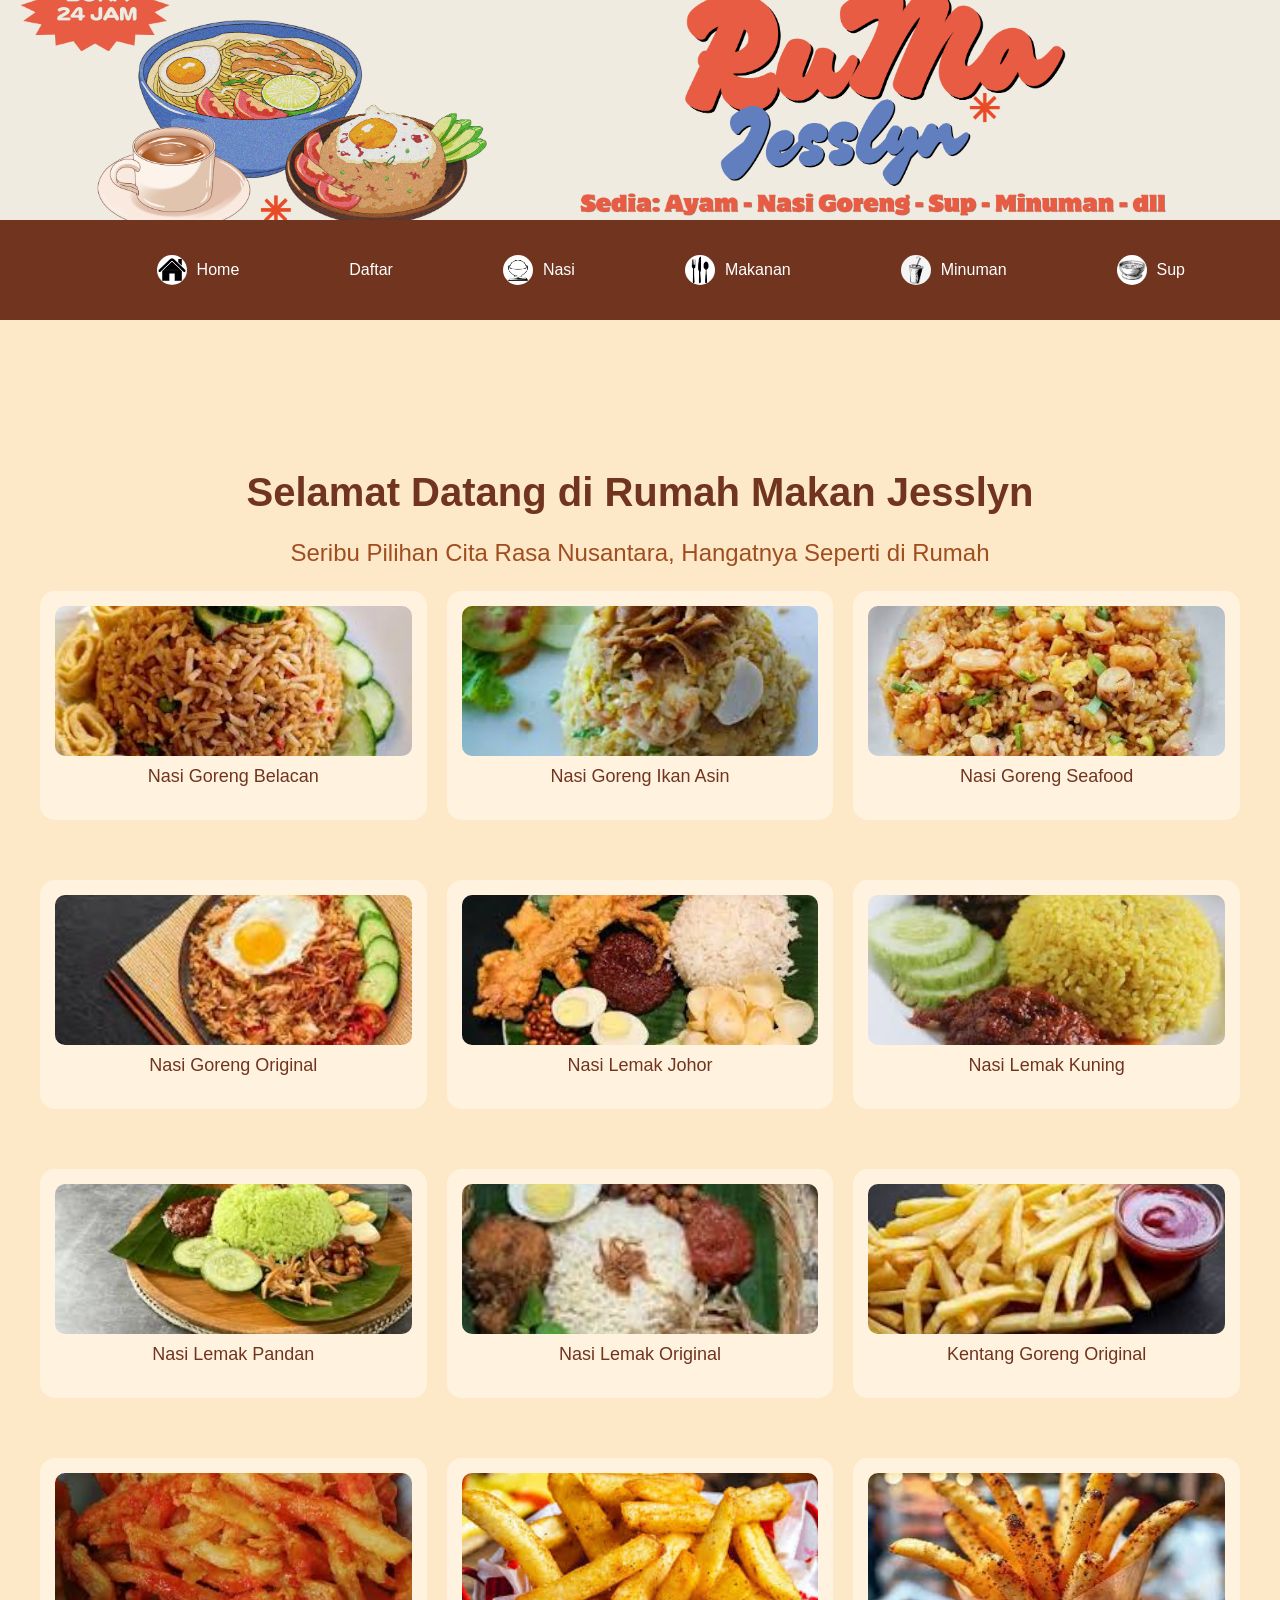
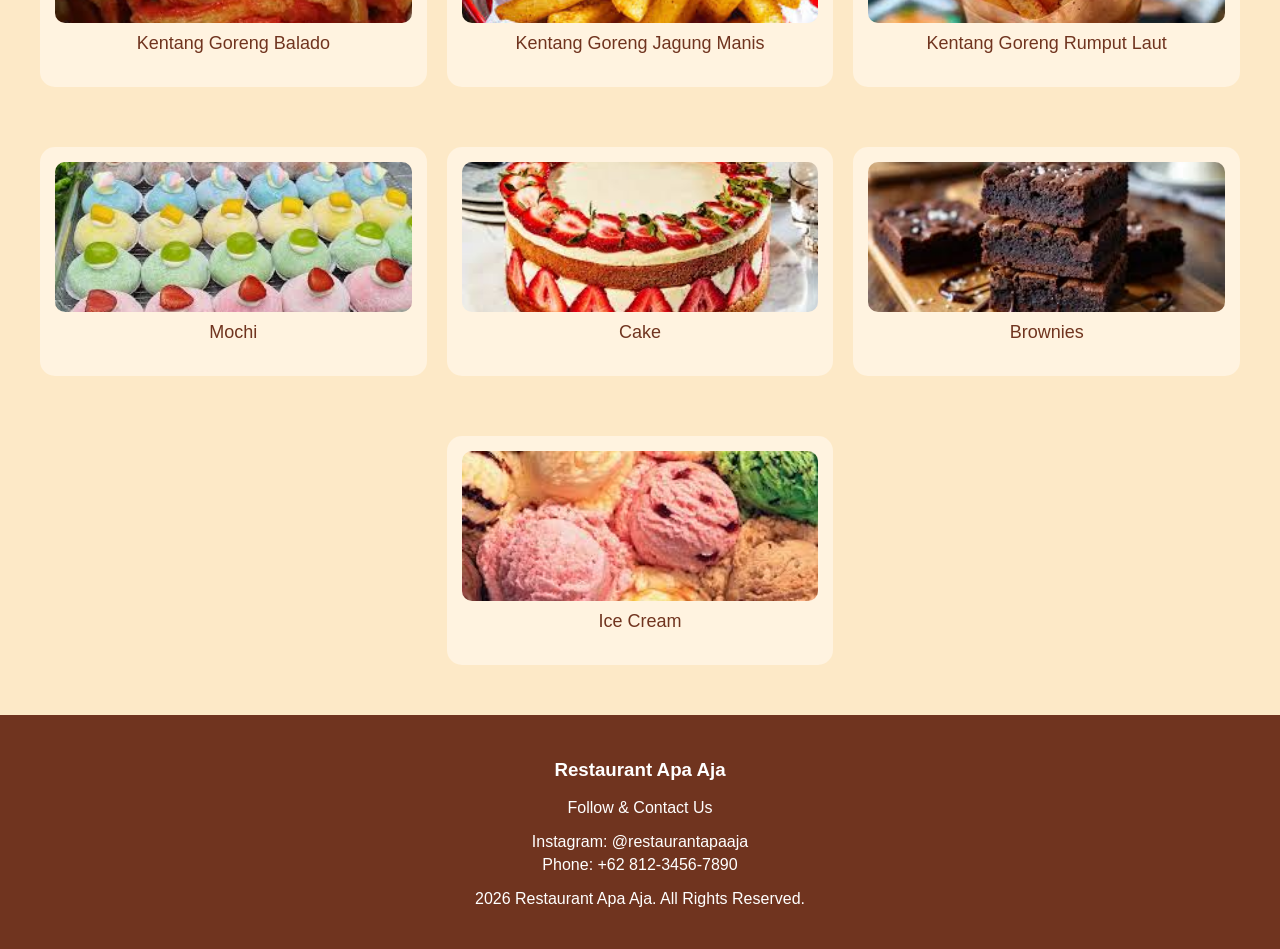
<file: index.html>
<html>

<head>

	<title> Restaurant apa aja </title>
	<link rel="stylesheet" type="text/css" href="submenu.css"> 
	<script src="submenu.js"></script>
		
</head>

<body>
	<section class="banner">
    <img src="banner.png" alt="Banner">
	</section>
	

    <div class="menu-bar">
        <div class="dropdown">
            <a href="index.html" class="mainmenubtn">
                <img src="home.jpg" alt="Home" class="menu-img">
                Home
            </a>
        </div>

        <div class="dropdown">
            <a href="register.html" class="mainmenubtn">
              Daftar
            </a>
        </div>

        <div class="dropdown">
            <a href="Nasi.html" class="mainmenubtn3">
                <img src="nasi.jpg" alt="Nasi" class="menu-img">
                Nasi
            </a>
            <div class="dropdown-child3">
                <a href="NG.html">
                    <img src="nasi-goreng.jpg" alt="Nasi Goreng" class="menu-img">
                    Nasi Goreng
                </a>
                <a href="NL.html">
                    <img src="nasi-lemak.jpg" alt="Nasi Lemak" class="menu-img">
                    Nasi Lemak
                </a>
            </div>
        </div>

        <div class="dropdown">
            <a href="Makanan.html" class="mainmenubtn4">
                <img src="makanan.jpg" alt="Makanan" class="menu-img">
                Makanan
            </a>
            <div class="dropdown-child4">
                <a href="KG.html">
                    <img src="kentang-goreng.jpg" alt="Kentang Goreng" class="menu-img">
                    Kentang Goreng
                </a>
                <a href="N.html">
                    <img src="dessert.jpg" alt="Nugget" class="menu-img">
                    Dessert
                </a>
            </div>
        </div>
		
				<div class="dropdown">
            <a href="Minuman.html" class="mainmenubtn2">
                <img src="minuman.jpg" alt="Minuman" class="menu-img">
                Minuman
            </a>

            <div class="dropdown-child2">

                <a href="Jus.html">
                    <img src="jus.jpg" alt="Jus" class="menu-img">
                    Jus
                </a>

                <a href="Teh.html">
                    <img src="teh.jpg" alt="Teh" class="menu-img">
                    Teh
                </a>

            </div>
        </div>
		
		<div class="dropdown">
            <a href="sop.html" class="mainmenubtn2">
                <img src="sop.jpg" alt="Minuman" class="menu-img">
                Sup
            </a>

            <div class="dropdown-child2">

                <a href="sup-sehat.html">
                    <img src="sup-sehat.jpg" alt="Jus" class="menu-img">
                    Sup Sehat
                </a>

                <a href="sup-buntut.html">
                    <img src="sup-buntut.jpg" alt="Teh" class="menu-img">
                    Sop Buntut
                </a>

            </div>
        </div>
		
    </div>
    </header>

    <section class="home">
        <h2> Selamat Datang di Rumah Makan Jesslyn </h2>
        <p>Seribu Pilihan Cita Rasa Nusantara, Hangatnya Seperti di Rumah</p>
    </section>

    <div class="makanan">

        <div class="food">
            <img src="nasi-goreng-belacan.jpg" alt=" Nasi Goreng ">
            <p> Nasi Goreng Belacan </p>
        </div>

        <div class="food">
            <img src="nasi-goreng-ikan-asin.jpg" alt=" Nasi Goreng ">
            <p> Nasi Goreng Ikan Asin </p>
        </div>

        <div class="food">
            <img src="nasi-goreng-seafood.jpg" alt=" Nasi Goreng ">
            <p> Nasi Goreng Seafood </p>
        </div>

        <div class="food">
            <img src="nasi-goreng.jpg" alt=" Nasi Goreng ">
            <p> Nasi Goreng Original </p>
        </div>


        <div class="food">
            <img src="nasi-lemak-johor.jpg" alt=" Nasi Lemak ">
            <p> Nasi Lemak Johor </p>
        </div>

        <div class="food">
            <img src="nasi-lemak-kuning.jpg" alt=" Nasi Lemak ">
            <p> Nasi Lemak Kuning </p>
        </div>

        <div class="food">
            <img src="nasi-lemak-pandan.jpg" alt=" Nasi Lemak ">
            <p> Nasi Lemak Pandan </p>
        </div>

        <div class="food">
            <img src="nasi-lemak.jpg" alt=" Nasi Lemak ">
            <p> Nasi Lemak Original </p>
        </div>


        <div class="food">
            <img src="kentang-goreng.jpg" alt=" Kentang Goreng ">
            <p> Kentang Goreng Original</p>
        </div>

        <div class="food">
            <img src="kentang-goreng-balado.jpg" alt=" Kentang Goreng ">
            <p> Kentang Goreng Balado </p>
        </div>

        <div class="food">
            <img src="kentang-goreng-jagung-manis.jpg" alt=" Kentang Goreng ">
            <p> Kentang Goreng Jagung Manis </p>
        </div>

        <div class="food">
            <img src="kentang-goreng-rumput-laut.jpg" alt=" Kentang Goreng ">
            <p> Kentang Goreng Rumput Laut</p>
        </div>


        <div class="food">
            <img src="mochi.jpg" alt=" Dessert ">
            <p> Mochi</p>
        </div>

        <div class="food">
            <img src="cake.jpg" alt=" Dessert ">
            <p> Cake </p>
        </div>

        <div class="food">
            <img src="brownies.jpg" alt=" Dessert ">
            <p> Brownies </p>
        </div>

        <div class="food">
            <img src="ice-cream.jpg" alt=" Dessert ">
            <p> Ice Cream </p>
        </div>


    </div>
	<footer>
    <h3>Restaurant Apa Aja</h3>
    <p>Follow & Contact Us</p>

    <div class="footer-contact">
        <p>Instagram: @restaurantapaaja</p>
        <p>Phone: +62 812-3456-7890</p>
    </div>

    <p class="copyright">
        2026 Restaurant Apa Aja. All Rights Reserved.
    </p>
	</footer>
</body>
</html>
</file>
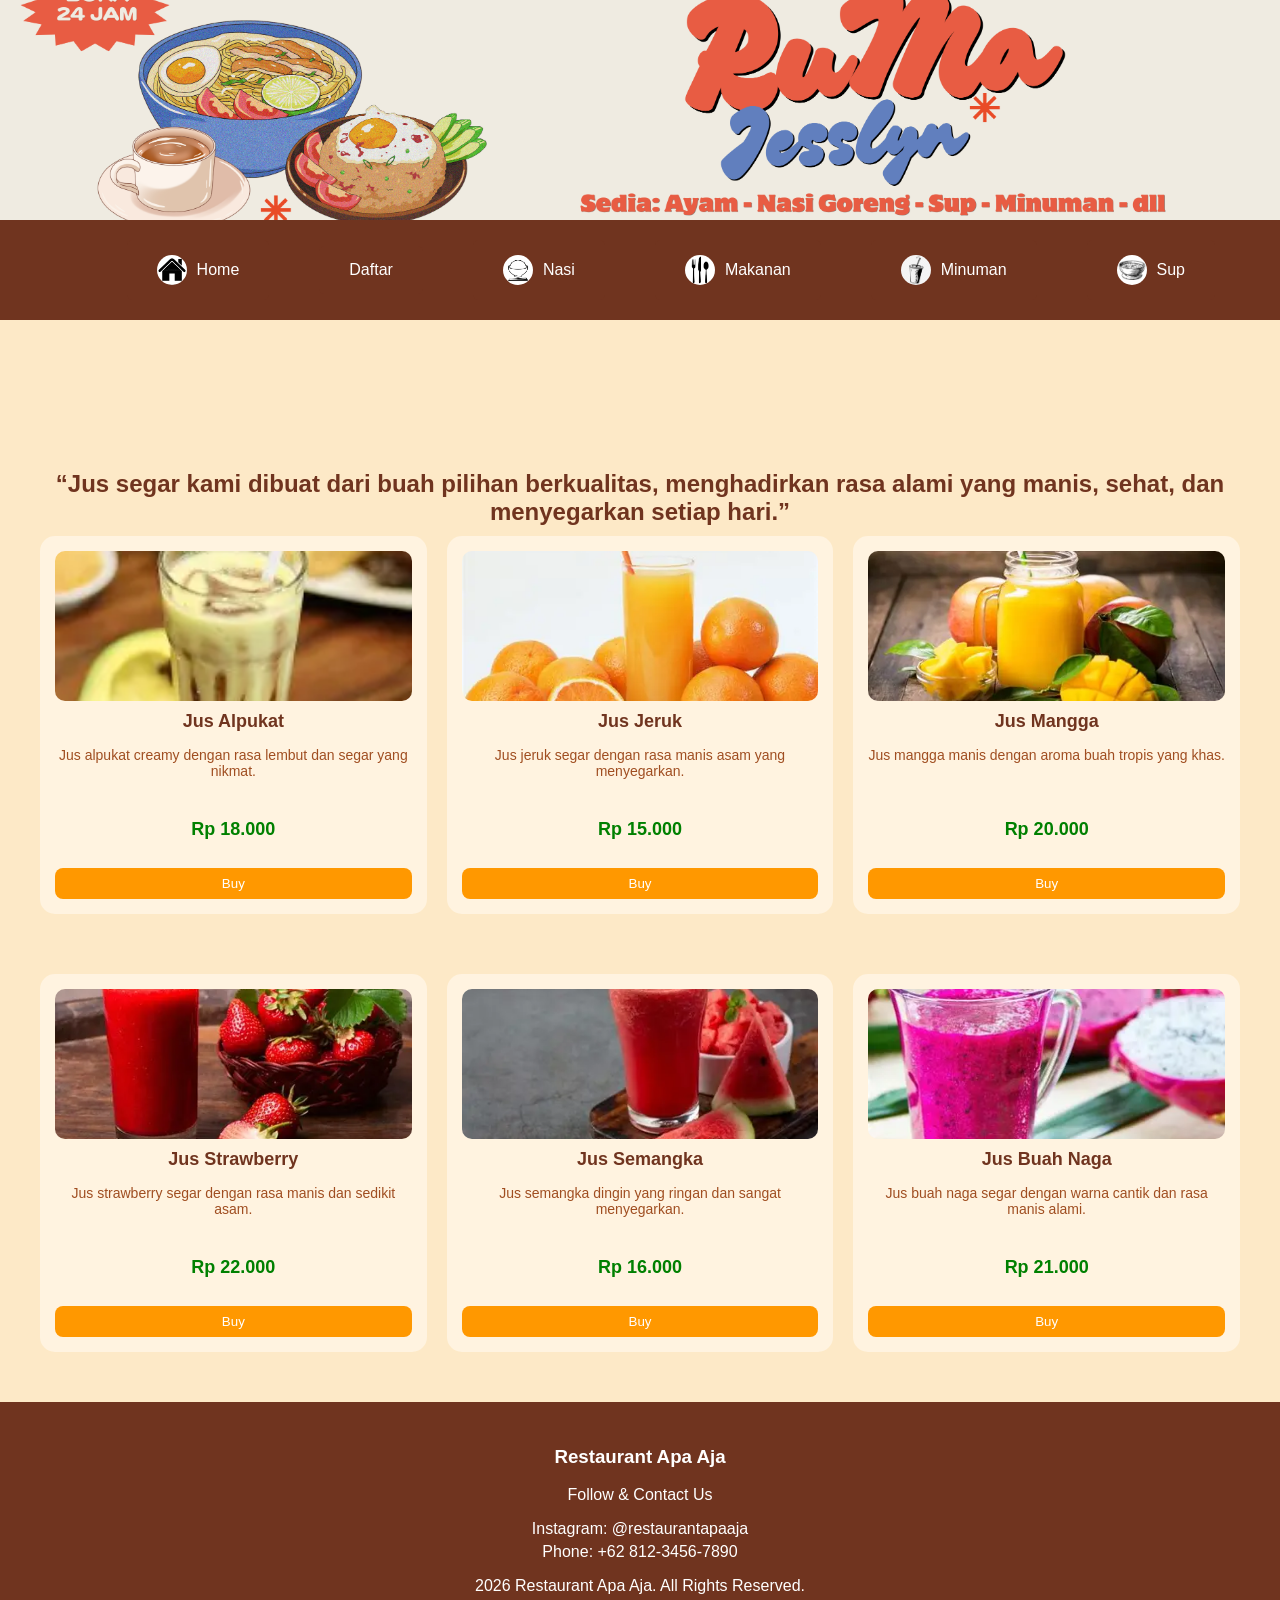
<file: jus.html>
<html>
<head>
    <title>Jus - Restaurant Apa Aja</title>
    <link rel="stylesheet" type="text/css" href="submenu.css">
	<script src="submenu.js"></script>
</head>
<body>
  	<section class="banner">
    <img src="banner.png" alt="Banner">
	</section>
	<div class="menu-bar">
        <div class="dropdown">
            <a href="index.html" class="mainmenubtn">
                <img src="home.jpg" alt="Home" class="menu-img">
                Home
            </a>
        </div>

        <div class="dropdown">
            <a href="register.html" class="mainmenubtn">
              Daftar
            </a>
        </div>

        <div class="dropdown">
            <a href="Nasi.html" class="mainmenubtn3">
                <img src="nasi.jpg" alt="Nasi" class="menu-img">
                Nasi
            </a>
            <div class="dropdown-child3">
                <a href="NG.html">
                    <img src="nasi-goreng.jpg" alt="Nasi Goreng" class="menu-img">
                    Nasi Goreng
                </a>
                <a href="NL.html">
                    <img src="nasi-lemak.jpg" alt="Nasi Lemak" class="menu-img">
                    Nasi Lemak
                </a>
            </div>
        </div>

        <div class="dropdown">
            <a href="Makanan.html" class="mainmenubtn4">
                <img src="makanan.jpg" alt="Makanan" class="menu-img">
                Makanan
            </a>
            <div class="dropdown-child4">
                <a href="KG.html">
                    <img src="kentang-goreng.jpg" alt="Kentang Goreng" class="menu-img">
                    Kentang Goreng
                </a>
                <a href="N.html">
                    <img src="dessert.jpg" alt="Nugget" class="menu-img">
                    Dessert
                </a>
            </div>
        </div>
		
				<div class="dropdown">
            <a href="Minuman.html" class="mainmenubtn2">
                <img src="minuman.jpg" alt="Minuman" class="menu-img">
                Minuman
            </a>

            <div class="dropdown-child2">

                <a href="Jus.html">
                    <img src="jus.jpg" alt="Jus" class="menu-img">
                    Jus
                </a>

                <a href="Teh.html">
                    <img src="teh.jpg" alt="Teh" class="menu-img">
                    Teh
                </a>

            </div>
        </div>
		
		<div class="dropdown">
            <a href="sop.html" class="mainmenubtn2">
                <img src="sop.jpg" alt="Minuman" class="menu-img">
                Sup
            </a>

            <div class="dropdown-child2">

                <a href="sup-sehat.html">
                    <img src="sup-sehat.jpg" alt="Jus" class="menu-img">
                    Sup Sehat
                </a>

                <a href="sup-buntut.html">
                    <img src="sup-buntut.jpg" alt="Teh" class="menu-img">
                    Sop Buntut
                </a>

            </div>
        </div>
    </div>
</header>
<section class="menu">
    <h2>“Jus segar kami dibuat dari buah pilihan berkualitas, menghadirkan rasa alami yang manis, sehat, dan menyegarkan setiap hari.”</h2>
</section>

<div class="makanan">

    <div class="food">
        <img src="jus-alpukat.jpg">
        <h3>Jus Alpukat</h3>
        <p class="desc">Jus alpukat creamy dengan rasa lembut dan segar yang nikmat.</p>

        <div class="food-bottom">
            <p class="price">Rp 18.000</p>
         <button type="button" onclick="buy()">
        Buy
        </button>
        </div>
    </div>

    <div class="food">
        <img src="jus-jeruk.jpg">
        <h3>Jus Jeruk</h3>
        <p class="desc">Jus jeruk segar dengan rasa manis asam yang menyegarkan.</p>

        <div class="food-bottom">
            <p class="price">Rp 15.000</p>
        <button type="button" onclick="buy()">
        Buy
        </button>
        </div>
    </div>

    <div class="food">
        <img src="jus-mangga.jpg">
        <h3>Jus Mangga</h3>
        <p class="desc">Jus mangga manis dengan aroma buah tropis yang khas.</p>

        <div class="food-bottom">
            <p class="price">Rp 20.000</p>
        <button type="button" onclick="buy()">
        Buy
        </button>
        </div>
    </div>

    <div class="food">
        <img src="jus-strawberry.jpg">
        <h3>Jus Strawberry</h3>
        <p class="desc">Jus strawberry segar dengan rasa manis dan sedikit asam.</p>

        <div class="food-bottom">
            <p class="price">Rp 22.000</p>
          <button type="button" onclick="buy()">
        Buy
        </button>
        </div>
    </div>

    <div class="food">
        <img src="jus-semangka.jpg">
        <h3>Jus Semangka</h3>
        <p class="desc">Jus semangka dingin yang ringan dan sangat menyegarkan.</p>

        <div class="food-bottom">
            <p class="price">Rp 16.000</p>
        <button type="button" onclick="buy()">
        Buy
        </button>
        </div>
    </div>

    <div class="food">
        <img src="jus-naga.jpg">
        <h3>Jus Buah Naga</h3>
        <p class="desc">Jus buah naga segar dengan warna cantik dan rasa manis alami.</p>

        <div class="food-bottom">
            <p class="price">Rp 21.000</p>
        <button type="button" onclick="buy()">
        Buy
        </button>
        </div>
    </div>

</div>
<footer>
    <h3>Restaurant Apa Aja</h3>
    <p>Follow & Contact Us</p>

    <div class="footer-contact">
        <p>Instagram: @restaurantapaaja</p>
        <p>Phone: +62 812-3456-7890</p>
    </div>

    <p class="copyright">
        2026 Restaurant Apa Aja. All Rights Reserved.
    </p>
	</footer>
</body>
</html>
</file>
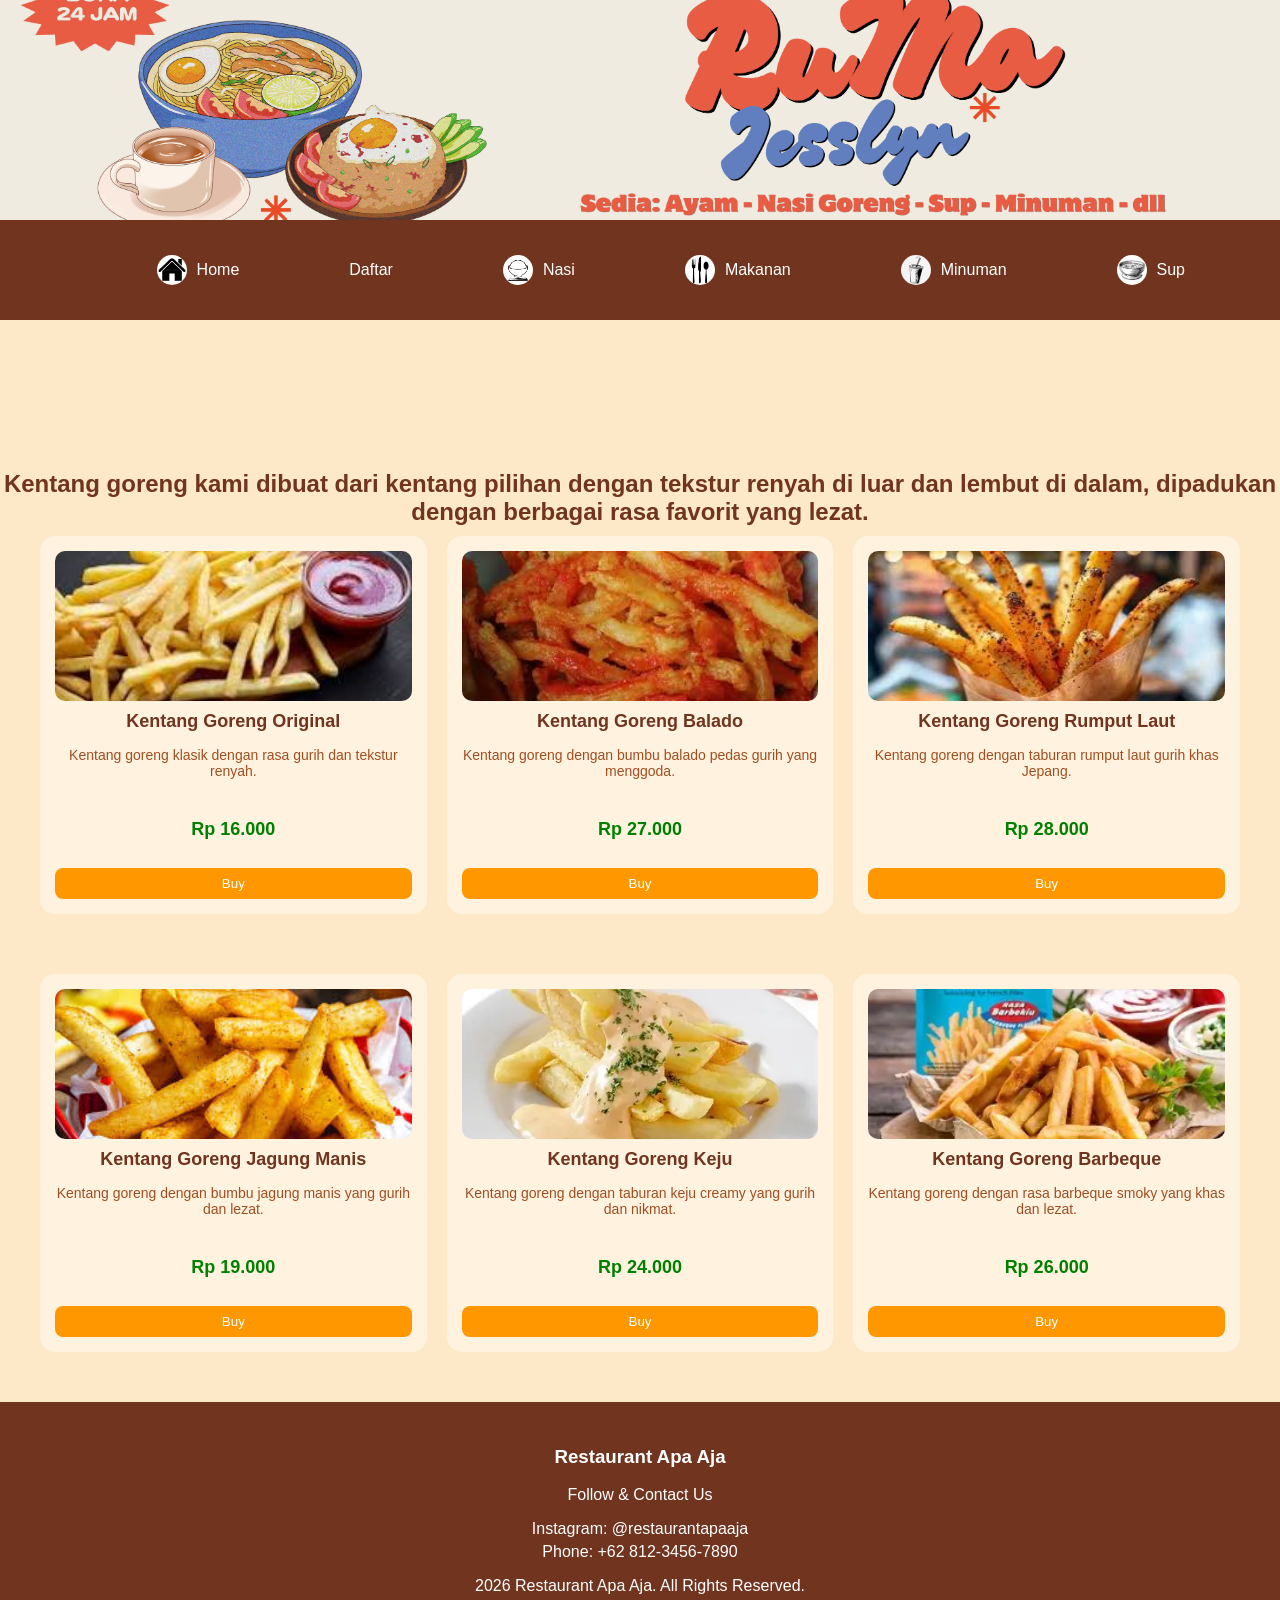
<file: KG.html>
<html>
<head>
    <title>Kentang Goreng - Restaurant Apa Aja</title>
    <link rel="stylesheet" type="text/css" href="submenu.css">
	<script src="submenu.js"></script>
</head>
<body>
  	<section class="banner">
    <img src="banner.png" alt="Banner">
	</section>
    <div class="menu-bar">
        <div class="dropdown">
            <a href="index.html" class="mainmenubtn">
                <img src="home.jpg" alt="Home" class="menu-img">
                Home
            </a>
        </div>

      <div class="dropdown">
            <a href="register.html" class="mainmenubtn">
              Daftar
            </a>
        </div>

        <div class="dropdown">
            <a href="Nasi.html" class="mainmenubtn3">
                <img src="nasi.jpg" alt="Nasi" class="menu-img">
                Nasi
            </a>
            <div class="dropdown-child3">
                <a href="NG.html">
                    <img src="nasi-goreng.jpg" alt="Nasi Goreng" class="menu-img">
                    Nasi Goreng
                </a>
                <a href="NL.html">
                    <img src="nasi-lemak.jpg" alt="Nasi Lemak" class="menu-img">
                    Nasi Lemak
                </a>
            </div>
        </div>

        <div class="dropdown">
            <a href="Makanan.html" class="mainmenubtn4">
                <img src="makanan.jpg" alt="Makanan" class="menu-img">
                Makanan
            </a>
            <div class="dropdown-child4">
                <a href="KG.html">
                    <img src="kentang-goreng.jpg" alt="Kentang Goreng" class="menu-img">
                    Kentang Goreng
                </a>
                <a href="N.html">
                    <img src="dessert.jpg" alt="Nugget" class="menu-img">
                    Dessert
                </a>
            </div>
        </div>
		
				<div class="dropdown">
            <a href="Minuman.html" class="mainmenubtn2">
                <img src="minuman.jpg" alt="Minuman" class="menu-img">
                Minuman
            </a>

            <div class="dropdown-child2">

                <a href="Jus.html">
                    <img src="jus.jpg" alt="Jus" class="menu-img">
                    Jus
                </a>

                <a href="Teh.html">
                    <img src="teh.jpg" alt="Teh" class="menu-img">
                    Teh
                </a>

            </div>
        </div>
		
		<div class="dropdown">
            <a href="sop.html" class="mainmenubtn2">
                <img src="sop.jpg" alt="Minuman" class="menu-img">
                Sup
            </a>

            <div class="dropdown-child2">

                <a href="sup-sehat.html">
                    <img src="sup-sehat.jpg" alt="Jus" class="menu-img">
                    Sup Sehat
                </a>

                <a href="sup-buntut.html">
                    <img src="sup-buntut.jpg" alt="Teh" class="menu-img">
                    Sop Buntut
                </a>

            </div>
        </div>
    </div>
</header>

<section class="menu">
    <h2>Kentang goreng kami dibuat dari kentang pilihan dengan tekstur renyah di luar dan lembut di dalam, dipadukan dengan berbagai rasa favorit yang lezat.</h2>
</section>

<div class="makanan">

    <div class="food">
        <img src="kentang-goreng.jpg">
        <h3>Kentang Goreng Original</h3>
        <p class="desc">Kentang goreng klasik dengan rasa gurih dan tekstur renyah.</p>

        <div class="food-bottom">
            <p class="price">Rp 16.000</p>
           <button type="button" onclick="buy()">
        Buy
        </button>
        </div>
    </div>

    <div class="food">
        <img src="kentang-goreng-balado.jpg">
        <h3>Kentang Goreng Balado</h3>
        <p class="desc">Kentang goreng dengan bumbu balado pedas gurih yang menggoda.</p>

        <div class="food-bottom">
            <p class="price">Rp 27.000</p>
         <button type="button" onclick="buy()">
        Buy
        </button>
        </div>
    </div>

    <div class="food">
        <img src="kentang-goreng-rumput-laut.jpg">
        <h3>Kentang Goreng Rumput Laut</h3>
        <p class="desc">Kentang goreng dengan taburan rumput laut gurih khas Jepang.</p>

        <div class="food-bottom">
            <p class="price">Rp 28.000</p>
          <button type="button" onclick="buy()">
        Buy
        </button>
        </div>
    </div>

    <div class="food">
        <img src="kentang-goreng-jagung-manis.jpg">
        <h3>Kentang Goreng Jagung Manis</h3>
        <p class="desc">Kentang goreng dengan bumbu jagung manis yang gurih dan lezat.</p>

        <div class="food-bottom">
            <p class="price">Rp 19.000</p>
           <button type="button" onclick="buy()">
        Buy
        </button>
        </div>
    </div>

    <div class="food">
        <img src="kentang-goreng-keju.jpg">
        <h3>Kentang Goreng Keju</h3>
        <p class="desc">Kentang goreng dengan taburan keju creamy yang gurih dan nikmat.</p>

        <div class="food-bottom">
            <p class="price">Rp 24.000</p>
          <button type="button" onclick="buy()">
        Buy
        </button>
        </div>
    </div>

    <div class="food">
        <img src="kentang-goreng-barbeque.jpg">
        <h3>Kentang Goreng Barbeque</h3>
        <p class="desc">Kentang goreng dengan rasa barbeque smoky yang khas dan lezat.</p>

        <div class="food-bottom">
            <p class="price">Rp 26.000</p>
           <button type="button" onclick="buy()">
        Buy
        </button>
        </div>
    </div>

</div>
<footer>
    <h3>Restaurant Apa Aja</h3>
    <p>Follow & Contact Us</p>

    <div class="footer-contact">
        <p>Instagram: @restaurantapaaja</p>
        <p>Phone: +62 812-3456-7890</p>
    </div>

    <p class="copyright">
        2026 Restaurant Apa Aja. All Rights Reserved.
    </p>
	</footer>	
</body>
</html>
</file>
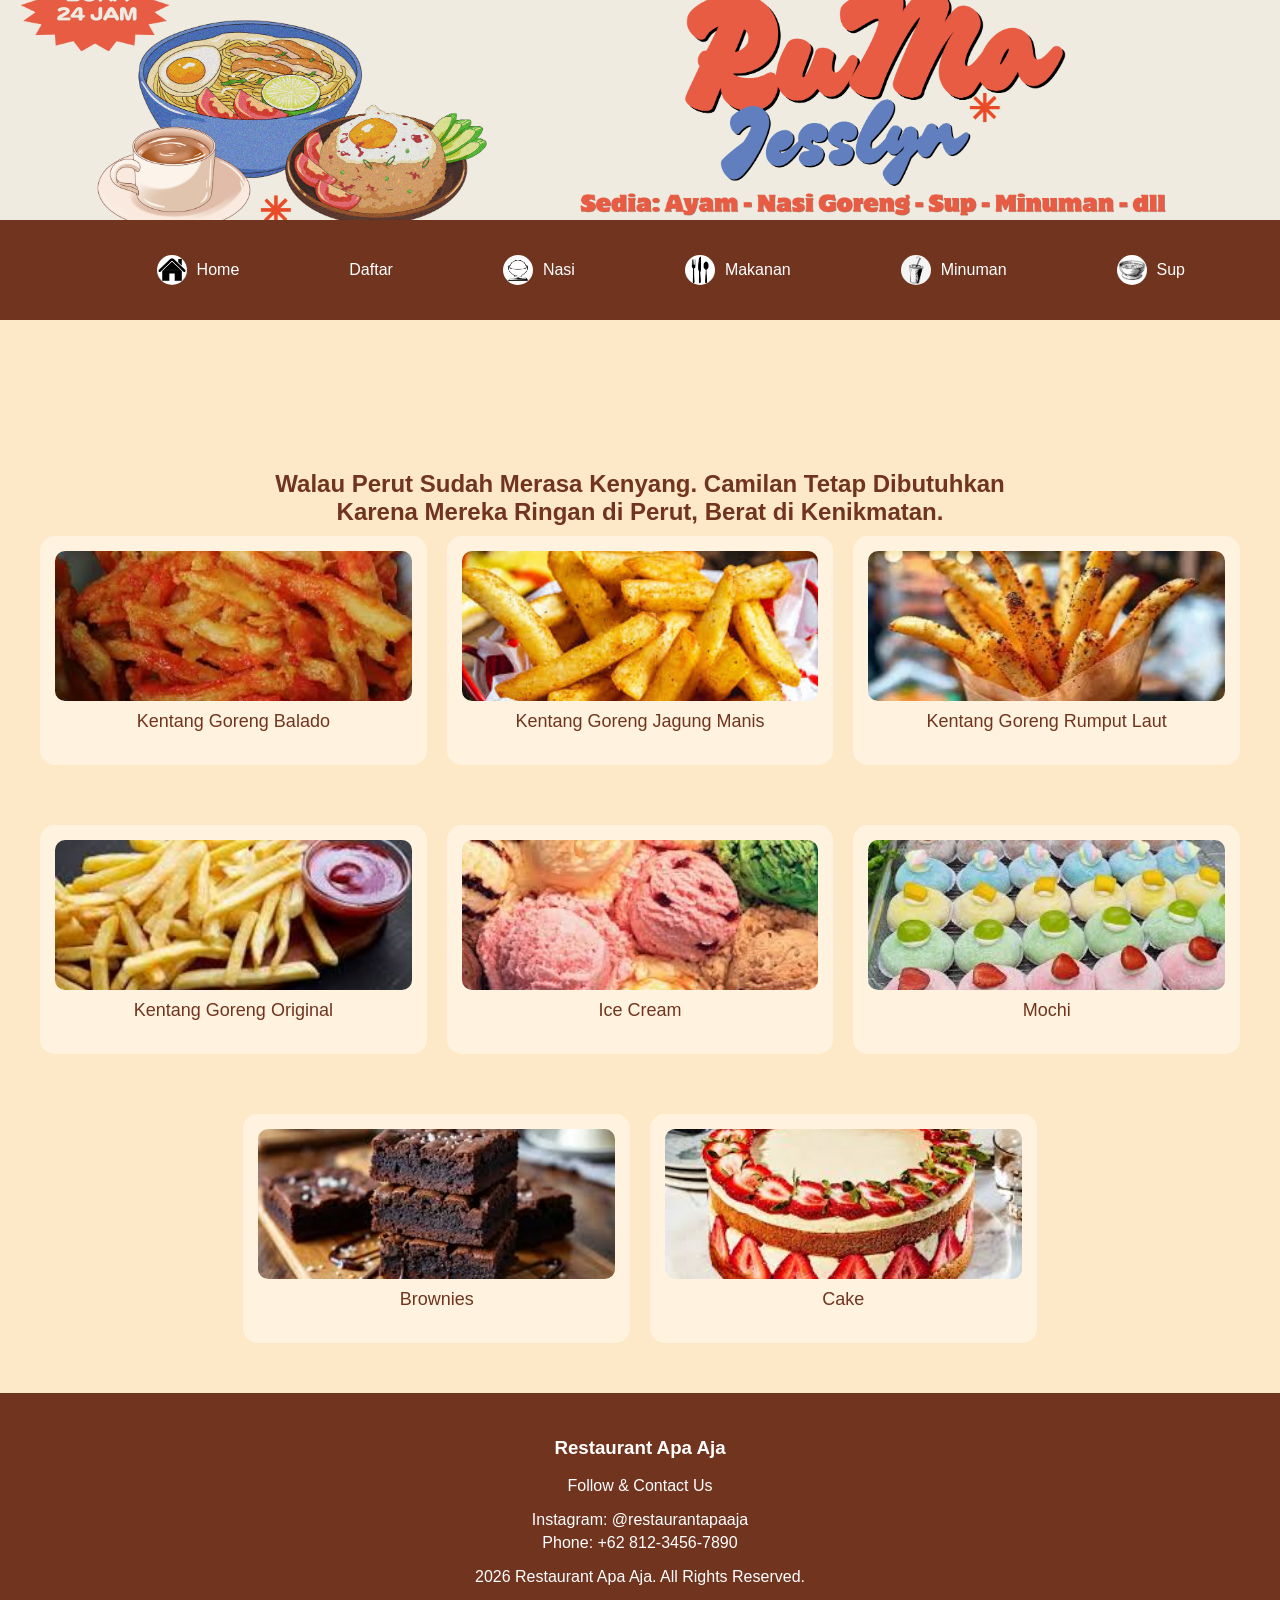
<file: Makanan.html>
<html>

<head>

	<title> Contoh Sub Menu </title>
	<link rel="stylesheet"  type="text/css" href="submenu.css">
	<script src="submenu.js"></script>	
	
</head>

<body>
	<section class="banner">
    <img src="banner.png" alt="Banner">
	</section>
    <div class="menu-bar">
        <div class="dropdown">
            <a href="index.html" class="mainmenubtn">
                <img src="home.jpg" alt="Home" class="menu-img">
                Home
            </a>
        </div>

       <div class="dropdown">
            <a href="register.html" class="mainmenubtn">
              Daftar
            </a>
        </div>

        <div class="dropdown">
            <a href="Nasi.html" class="mainmenubtn3">
                <img src="nasi.jpg" alt="Nasi" class="menu-img">
                Nasi
            </a>
            <div class="dropdown-child3">
                <a href="NG.html">
                    <img src="nasi-goreng.jpg" alt="Nasi Goreng" class="menu-img">
                    Nasi Goreng
                </a>
                <a href="NL.html">
                    <img src="nasi-lemak.jpg" alt="Nasi Lemak" class="menu-img">
                    Nasi Lemak
                </a>
            </div>
        </div>

        <div class="dropdown">
            <a href="Makanan.html" class="mainmenubtn4">
                <img src="makanan.jpg" alt="Makanan" class="menu-img">
                Makanan
            </a>
            <div class="dropdown-child4">
                <a href="KG.html">
                    <img src="kentang-goreng.jpg" alt="Kentang Goreng" class="menu-img">
                    Kentang Goreng
                </a>
                <a href="N.html">
                    <img src="dessert.jpg" alt="Nugget" class="menu-img">
                    Makanan Penutup
                </a>
            </div>
        </div>
		
				<div class="dropdown">
            <a href="Minuman.html" class="mainmenubtn2">
                <img src="minuman.jpg" alt="Minuman" class="menu-img">
                Minuman
            </a>

            <div class="dropdown-child2">

                <a href="Jus.html">
                    <img src="jus.jpg" alt="Jus" class="menu-img">
                    Jus
                </a>

                <a href="Teh.html">
                    <img src="teh.jpg" alt="Teh" class="menu-img">
                    Teh
                </a>

            </div>
        </div>
		
		<div class="dropdown">
            <a href="sop.html" class="mainmenubtn2">
                <img src="sop.jpg" alt="Minuman" class="menu-img">
                Sup
            </a>

            <div class="dropdown-child2">

                <a href="sup-sehat.html">
                    <img src="sup-sehat.jpg" alt="Jus" class="menu-img">
                    Sup Sehat
                </a>

                <a href="sup-buntut.html">
                    <img src="sup-buntut.jpg" alt="Teh" class="menu-img">
                    Sop Buntut
                </a>

            </div>
        </div>
		
    </div>
</header>
 </div>
	 <section class="menu">
        <h2> Walau Perut Sudah Merasa Kenyang. Camilan Tetap Dibutuhkan<br> Karena Mereka Ringan di Perut, Berat di Kenikmatan.
    </section>

<div class="makanan">

        <div class="food">
            <img src="kentang-goreng-balado.jpg" alt=" Nasi Goreng ">
            <p> Kentang Goreng Balado </p>
        </div>
		
		 <div class="food">
            <img src="kentang-goreng-jagung-manis.jpg" alt=" Nasi Goreng ">
            <p> Kentang Goreng Jagung Manis </p>
        </div>
		
		 <div class="food">
            <img src="kentang-goreng-rumput-laut.jpg" alt=" Nasi Goreng ">
            <p> Kentang Goreng Rumput Laut </p>
        </div>
		
		 <div class="food">
            <img src="kentang-goreng.jpg" alt=" Nasi Goreng ">
            <p> Kentang Goreng Original </p>
        </div>
		 <div class="food">
            <img src="ice-cream.jpg" alt=" Nasi Goreng ">
            <p> Ice Cream </p>
        </div>
		
		 <div class="food">
            <img src="mochi.jpg" alt=" Nasi Goreng ">
            <p> Mochi </p>
        </div>
		
		 <div class="food">
            <img src="brownies.jpg" alt=" Nasi Goreng ">
            <p> Brownies </p>
        </div>

        <div class="food">
            <img src="cake.jpg" alt=" nasi lemak ">
            <p> Cake </p>
        </div>


    </div>
	<footer>
    <h3>Restaurant Apa Aja</h3>
    <p>Follow & Contact Us</p>

    <div class="footer-contact">
        <p>Instagram: @restaurantapaaja</p>
        <p>Phone: +62 812-3456-7890</p>
    </div>

    <p class="copyright">
        2026 Restaurant Apa Aja. All Rights Reserved.
    </p>
	</footer>
</body>
</html>
</file>
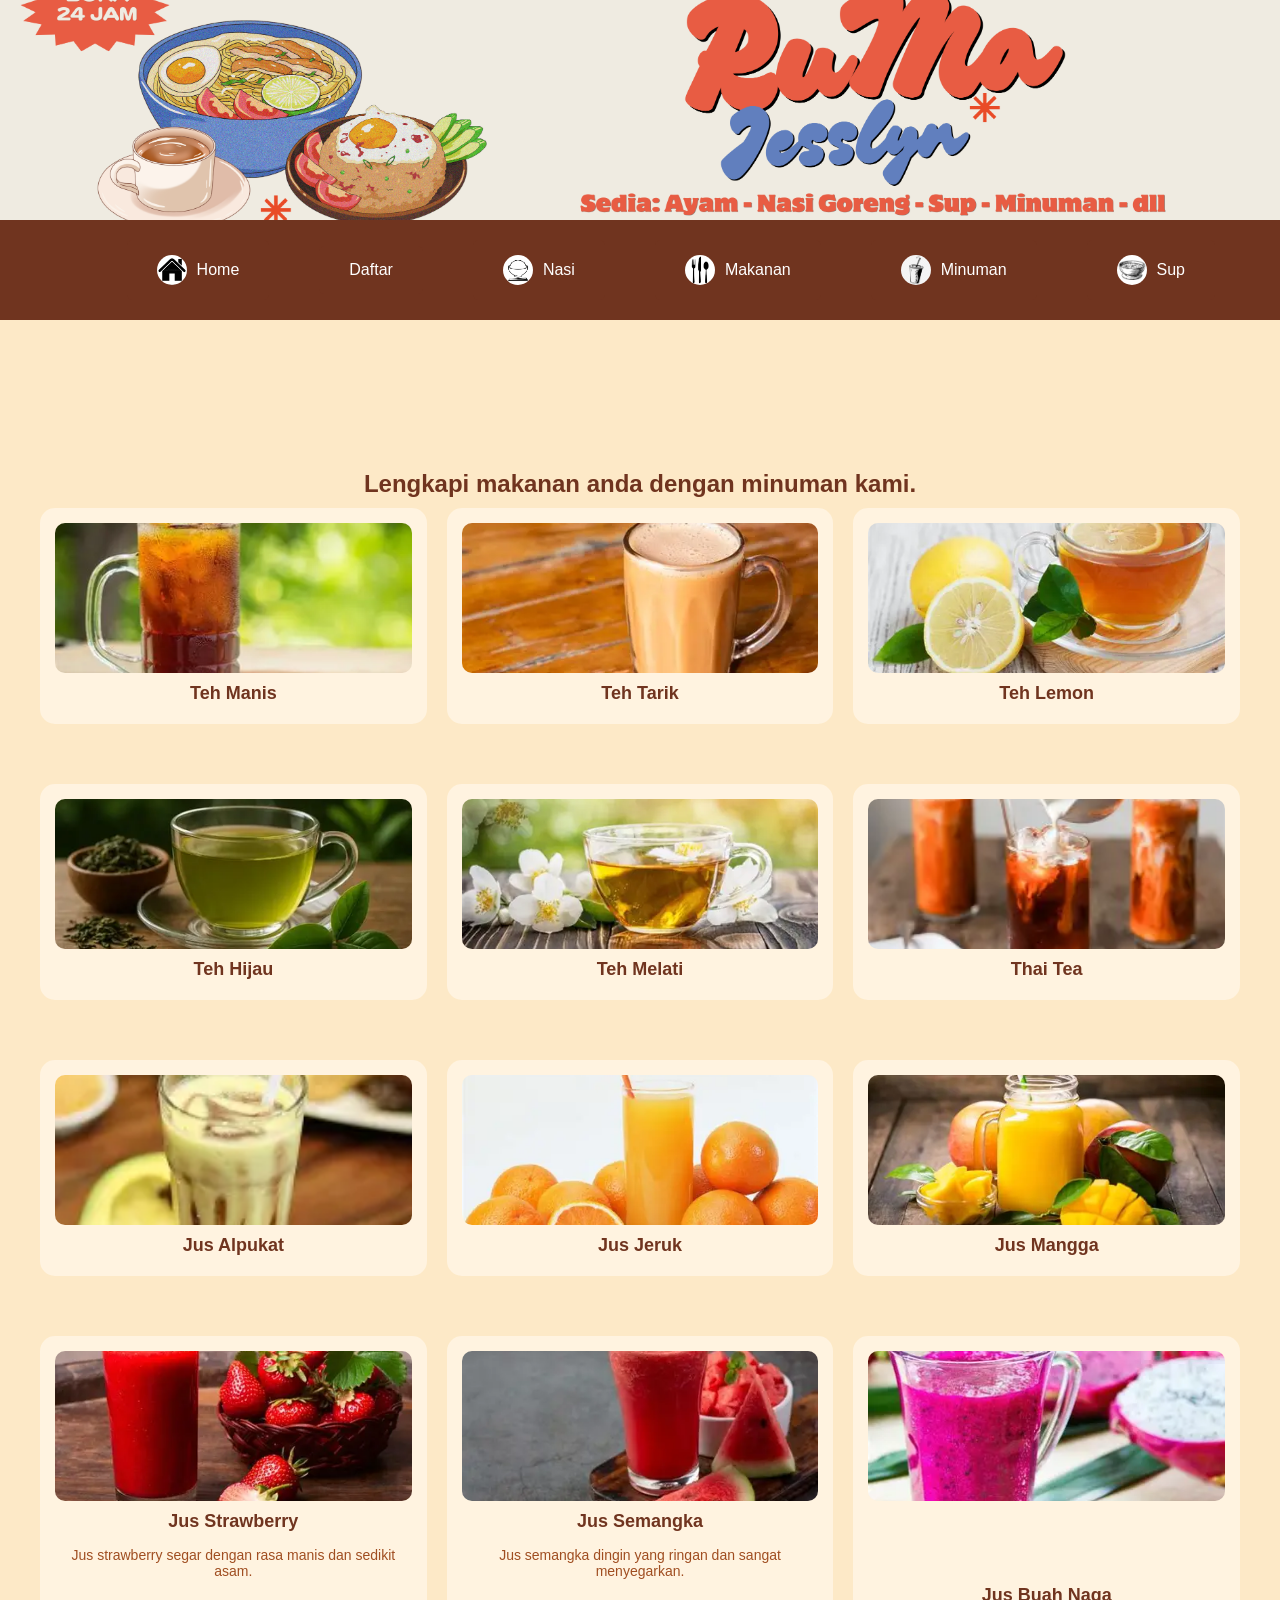
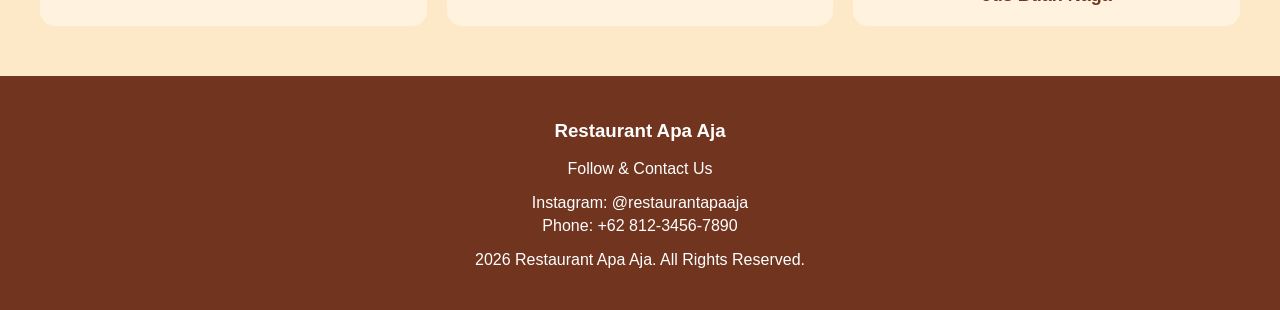
<file: minuman.html>
<html>
<head>
    <title>Minuman - Restaurant Apa Aja</title>
    <link rel="stylesheet" type="text/css" href="submenu.css">
	<script src="submenu.js"></script>
</head>
<body>
  	<section class="banner">
    <img src="banner.png" alt="Banner">
	</section>
	
    <div class="menu-bar">
        <div class="dropdown">
            <a href="index.html" class="mainmenubtn">
                <img src="home.jpg" alt="Home" class="menu-img">
                Home
            </a>
        </div>

        <div class="dropdown">
            <a href="register.html" class="mainmenubtn">
              Daftar
            </a>
        </div>

        <div class="dropdown">
            <a href="Nasi.html" class="mainmenubtn3">
                <img src="nasi.jpg" alt="Nasi" class="menu-img">
                Nasi
            </a>
            <div class="dropdown-child3">
                <a href="NG.html">
                    <img src="nasi-goreng.jpg" alt="Nasi Goreng" class="menu-img">
                    Nasi Goreng
                </a>
                <a href="NL.html">
                    <img src="nasi-lemak.jpg" alt="Nasi Lemak" class="menu-img">
                    Nasi Lemak
                </a>
            </div>
        </div>

        <div class="dropdown">
            <a href="Makanan.html" class="mainmenubtn4">
                <img src="makanan.jpg" alt="Makanan" class="menu-img">
                Makanan
            </a>
            <div class="dropdown-child4">
                <a href="KG.html">
                    <img src="kentang-goreng.jpg" alt="Kentang Goreng" class="menu-img">
                    Kentang Goreng
                </a>
                <a href="N.html">
                    <img src="dessert.jpg" alt="Nugget" class="menu-img">
                    Dessert
                </a>
            </div>
        </div>
		
		<div class="dropdown">
            <a href="Minuman.html" class="mainmenubtn2">
                <img src="minuman.jpg" alt="Minuman" class="menu-img">
                Minuman
            </a>

            <div class="dropdown-child2">

                <a href="Jus.html">
                    <img src="jus.jpg" alt="Jus" class="menu-img">
                    Jus
                </a>

                <a href="Teh.html">
                    <img src="teh.jpg" alt="Teh" class="menu-img">
                    Teh
                </a>
            </div>
        </div>
		
		<div class="dropdown">
            <a href="sop.html" class="mainmenubtn2">
                <img src="sop.jpg" alt="Minuman" class="menu-img">
                Sup
            </a>

            <div class="dropdown-child2">

                <a href="sup-sehat.html">
                    <img src="sup-sehat.jpg" alt="Jus" class="menu-img">
                    Sup Sehat
                </a>

                <a href="sup-buntut.html">
                    <img src="sup-buntut.jpg" alt="Teh" class="menu-img">
                    Sop Buntut
                </a>

            </div>
        </div>
    </div>
</header>
<section class="menu">
    <h2>Lengkapi makanan anda dengan minuman kami.</h2>
</section>

<div class="makanan">

    <div class="food">
        <img src="teh-manis.jpg">
        <h3>Teh Manis</h3>
    </div>

    <div class="food">
        <img src="teh-tarik.jpg">
        <h3>Teh Tarik</h3>
    </div>

    <div class="food">
        <img src="teh-lemon.jpg">
        <h3>Teh Lemon</h3>
    </div>

    <div class="food">
        <img src="teh-hijau.jpg">
        <h3>Teh Hijau</h3>
    </div>

    <div class="food">
        <img src="teh-melati.jpg">
        <h3>Teh Melati</h3>
       </div>

    <div class="food">
        <img src="thai-tea.jpg">
        <h3>Thai Tea</h3>
    </div>

<div class="food">
        <img src="jus-alpukat.jpg">
        <h3>Jus Alpukat</h3>
       </div>

    <div class="food">
        <img src="jus-jeruk.jpg">
        <h3>Jus Jeruk</h3>
       </div>

    <div class="food">
        <img src="jus-mangga.jpg">
        <h3>Jus Mangga</h3>
      </div>

    <div class="food">
        <img src="jus-strawberry.jpg">
        <h3>Jus Strawberry</h3>
        <p class="desc">Jus strawberry segar dengan rasa manis dan sedikit asam.</p>
	</div>

    <div class="food">
        <img src="jus-semangka.jpg">
        <h3>Jus Semangka</h3>
        <p class="desc">Jus semangka dingin yang ringan dan sangat menyegarkan.</p>
    </div>

    <div class="food">
        <img src="jus-naga.jpg">
        <h3>Jus Buah Naga</h3>  
    </div>
</div>
<footer>
    <h3>Restaurant Apa Aja</h3>
    <p>Follow & Contact Us</p>

    <div class="footer-contact">
        <p>Instagram: @restaurantapaaja</p>
        <p>Phone: +62 812-3456-7890</p>
    </div>

    <p class="copyright">
        2026 Restaurant Apa Aja. All Rights Reserved.
    </p>
	</footer>
</body>
</html>
</file>
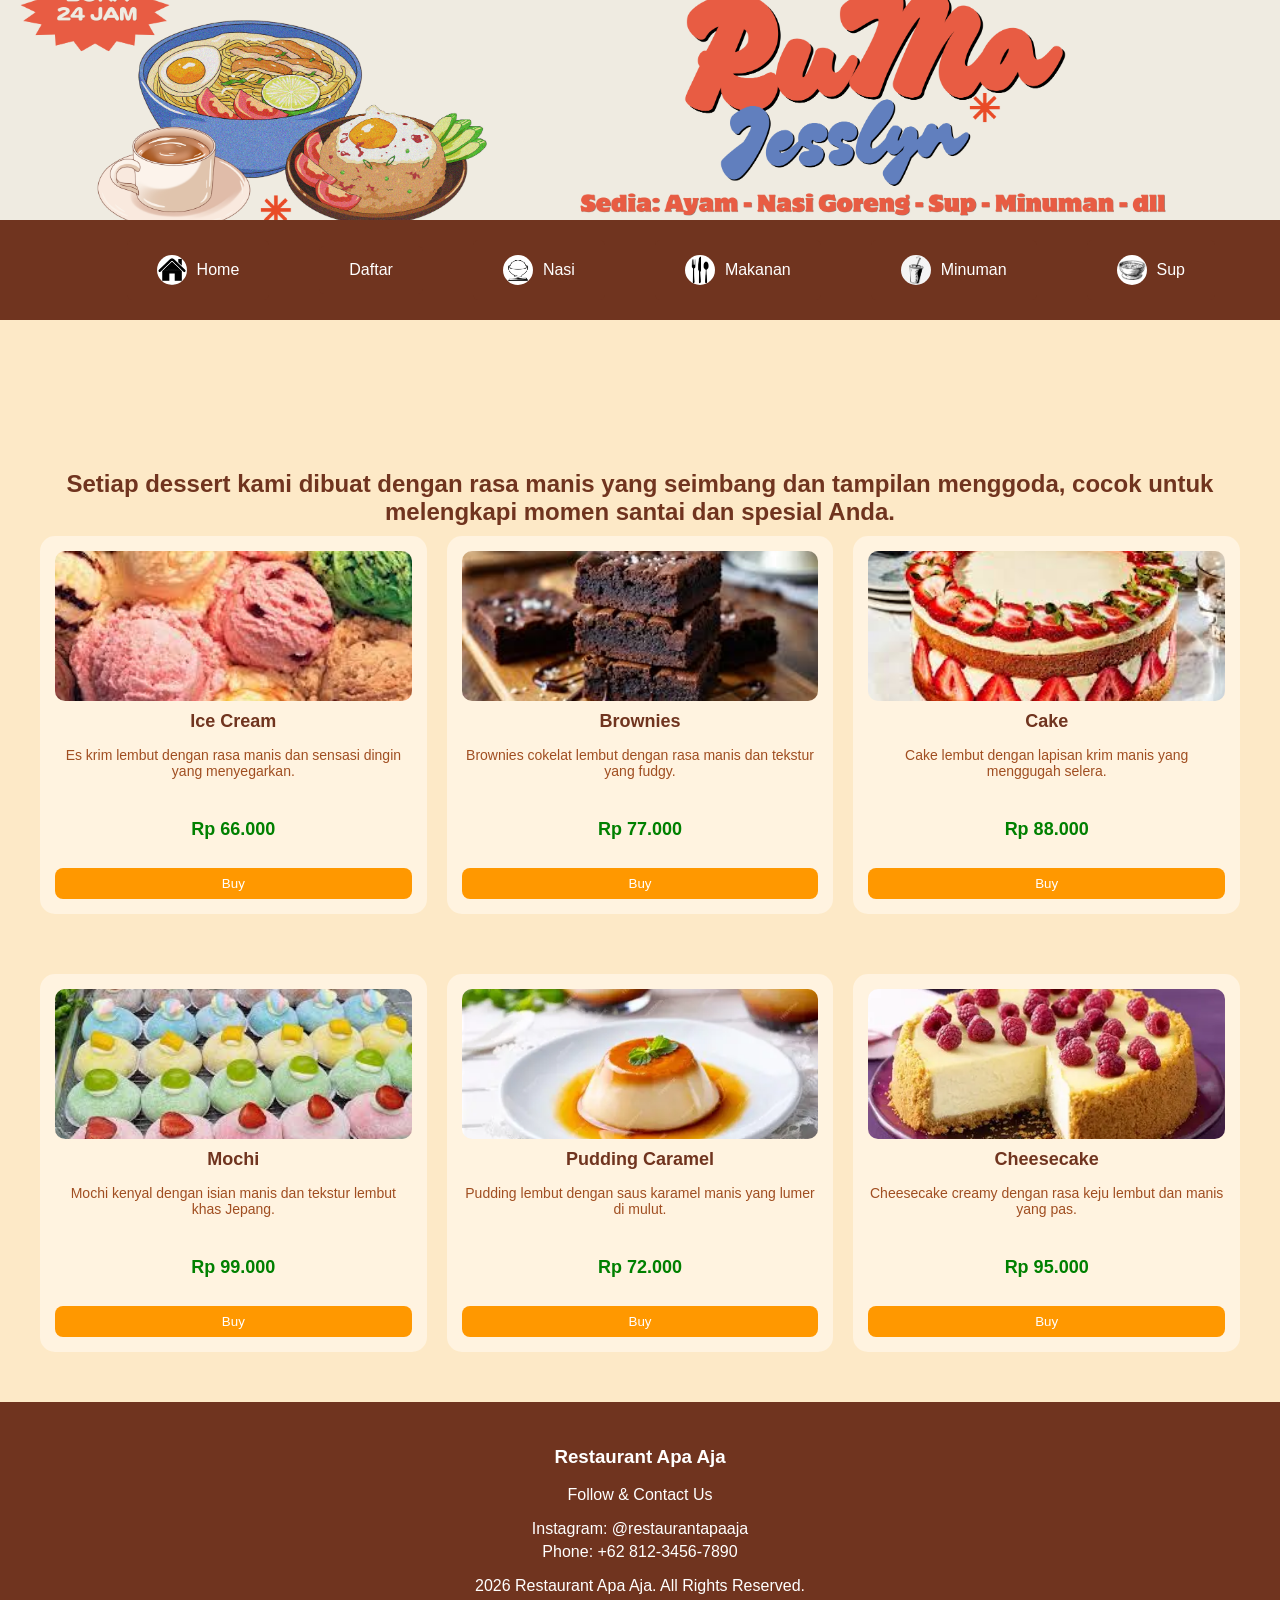
<file: N.html>
<html>
<head>
    <title>Nugget - Restaurant Apa Aja</title>
    <link rel="stylesheet" type="text/css" href="submenu.css">
	<script src="submenu.js"></script>
</head>
<body>
 	<section class="banner">
    <img src="banner.png" alt="Banner">
	</section>
    <div class="menu-bar">
        <div class="dropdown">
            <a href="index.html" class="mainmenubtn">
                <img src="home.jpg" alt="Home" class="menu-img">
                Home
            </a>
        </div>

       <div class="dropdown">
            <a href="register.html" class="mainmenubtn">
              Daftar
            </a>
        </div>

        <div class="dropdown">
            <a href="Nasi.html" class="mainmenubtn3">
                <img src="nasi.jpg" alt="Nasi" class="menu-img">
                Nasi
            </a>
            <div class="dropdown-child3">
                <a href="NG.html">
                    <img src="nasi-goreng.jpg" alt="Nasi Goreng" class="menu-img">
                    Nasi Goreng
                </a>
                <a href="NL.html">
                    <img src="nasi-lemak.jpg" alt="Nasi Lemak" class="menu-img">
                    Nasi Lemak
                </a>
            </div>
        </div>

        <div class="dropdown">
            <a href="Makanan.html" class="mainmenubtn4">
                <img src="makanan.jpg" alt="Makanan" class="menu-img">
                Makanan
            </a>
            <div class="dropdown-child4">
                <a href="KG.html">
                    <img src="kentang-goreng.jpg" alt="Kentang Goreng" class="menu-img">
                    Kentang Goreng
                </a>
                <a href="N.html">
                    <img src="dessert.jpg" alt="Nugget" class="menu-img">
                    Dessert
                </a>
            </div>
        </div>
		
				<div class="dropdown">
            <a href="Minuman.html" class="mainmenubtn2">
                <img src="minuman.jpg" alt="Minuman" class="menu-img">
                Minuman
            </a>

            <div class="dropdown-child2">

                <a href="Jus.html">
                    <img src="jus.jpg" alt="Jus" class="menu-img">
                    Jus
                </a>

                <a href="Teh.html">
                    <img src="teh.jpg" alt="Teh" class="menu-img">
                    Teh
                </a>

            </div>
        </div>
		
		<div class="dropdown">
            <a href="sop.html" class="mainmenubtn2">
                <img src="sop.jpg" alt="Minuman" class="menu-img">
                Sup
            </a>

            <div class="dropdown-child2">

                <a href="Jus.html">
                    <img src="sup-sehat.jpg" alt="Jus" class="menu-img">
                    Sup Sehat
                </a>

                <a href="Teh.html">
                    <img src="sup-buntut.jpg" alt="Teh" class="menu-img">
                    Sop Buntut
                </a>

            </div>
        </div>
    </div>
</header>
<section class="menu">
    <h2>Setiap dessert kami dibuat dengan rasa manis yang seimbang dan tampilan menggoda, cocok untuk melengkapi momen santai dan spesial Anda.</h2>
</section>

<div class="makanan">

    <div class="food">
        <img src="ice-cream.jpg">
        <h3>Ice Cream</h3>
        <p class="desc">Es krim lembut dengan rasa manis dan sensasi dingin yang menyegarkan.</p>

        <div class="food-bottom">
            <p class="price">Rp 66.000</p>
           <button type="button" onclick="buy()">
        Buy
        </button>
        </div>
    </div>

    <div class="food">
        <img src="brownies.jpg">
        <h3>Brownies</h3>
        <p class="desc">Brownies cokelat lembut dengan rasa manis dan tekstur yang fudgy.</p>

        <div class="food-bottom">
            <p class="price">Rp 77.000</p>
            <button type="button" onclick="buy()">
        Buy
        </button>
        </div>
    </div>

    <div class="food">
        <img src="cake.jpg">
        <h3>Cake</h3>
        <p class="desc">Cake lembut dengan lapisan krim manis yang menggugah selera.</p>

        <div class="food-bottom">
            <p class="price">Rp 88.000</p>
          <button type="button" onclick="buy()">
        Buy
        </button>
        </div>
    </div>

    <div class="food">
        <img src="mochi.jpg">
        <h3>Mochi</h3>
        <p class="desc">Mochi kenyal dengan isian manis dan tekstur lembut khas Jepang.</p>

        <div class="food-bottom">
            <p class="price">Rp 99.000</p>
           <button type="button" onclick="buy()">
        Buy
        </button>
        </div>
    </div>

    <div class="food">
        <img src="pudding-caramel.jpg">
        <h3>Pudding Caramel</h3>
        <p class="desc">Pudding lembut dengan saus karamel manis yang lumer di mulut.</p>

        <div class="food-bottom">
            <p class="price">Rp 72.000</p>
           <button type="button" onclick="buy()">
        Buy
        </button>
        </div>
    </div>

    <div class="food">
        <img src="cheesecake.jpg">
        <h3>Cheesecake</h3>
        <p class="desc">Cheesecake creamy dengan rasa keju lembut dan manis yang pas.</p>

        <div class="food-bottom">
            <p class="price">Rp 95.000</p>
            <button type="button" onclick="buy()">
        Buy
        </button>
        </div>
    </div>

</div>
<footer>
    <h3>Restaurant Apa Aja</h3>
    <p>Follow & Contact Us</p>

    <div class="footer-contact">
        <p>Instagram: @restaurantapaaja</p>
        <p>Phone: +62 812-3456-7890</p>
    </div>

    <p class="copyright">
        2026 Restaurant Apa Aja. All Rights Reserved.
    </p>
	</footer>
</body>
</html>
</file>
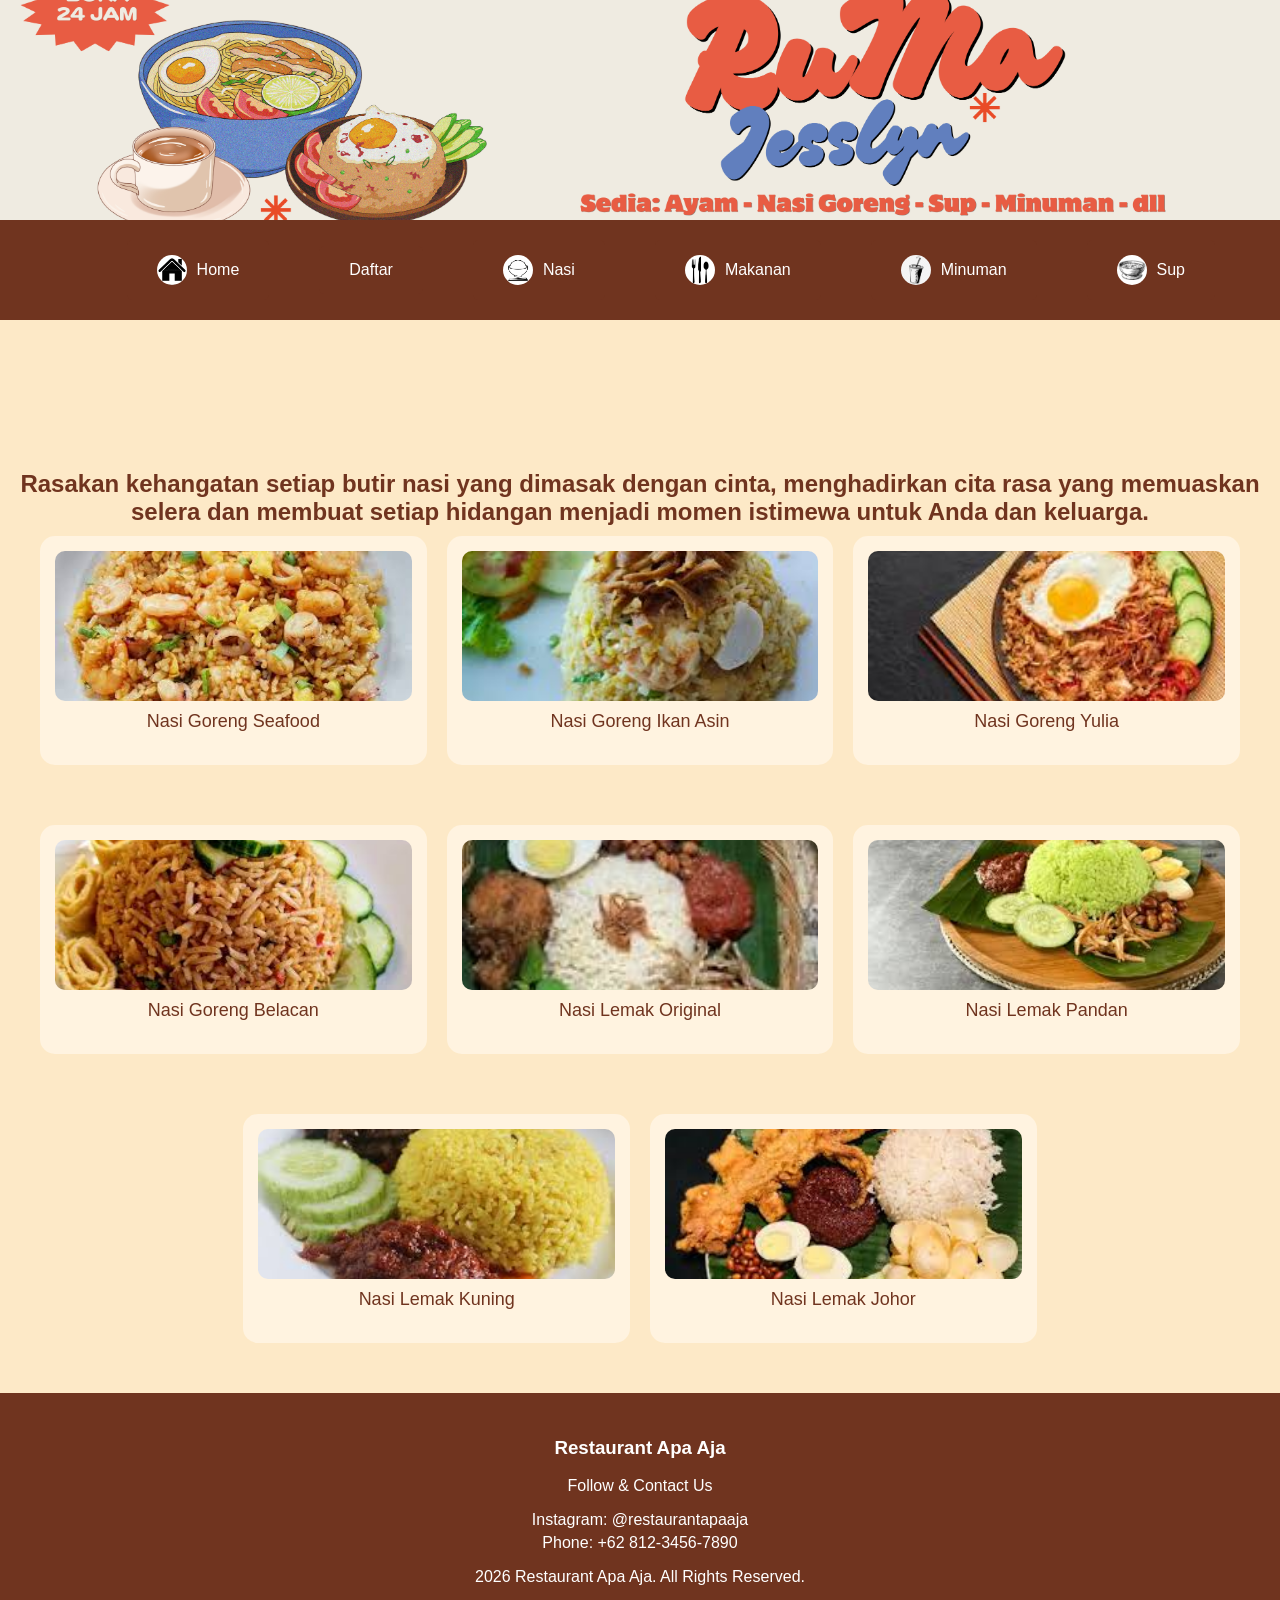
<file: Nasi.html>
<html>

<head>

	<title> Contoh Sub Menu </title>
	<link rel="stylesheet" type="text/css" href="submenu.css"> 
	<script src="submenu.js"></script>
	
</head>

<body>
	<section class="banner">
    <img src="banner.png" alt="Banner">
	</section>
    <div class="menu-bar">
        <div class="dropdown">
            <a href="index.html" class="mainmenubtn">
                <img src="home.jpg" alt="Home" class="menu-img">
                Home
            </a>
        </div>

      <div class="dropdown">
            <a href="register.html" class="mainmenubtn">
              Daftar
            </a>
        </div>

        <div class="dropdown">
            <a href="Nasi.html" class="mainmenubtn3">
                <img src="nasi.jpg" alt="Nasi" class="menu-img">
                Nasi
            </a>
            <div class="dropdown-child3">
                <a href="NG.html">
                    <img src="nasi-goreng.jpg" alt="Nasi Goreng" class="menu-img">
                    Nasi Goreng
                </a>
                <a href="NL.html">
                    <img src="nasi-lemak.jpg" alt="Nasi Lemak" class="menu-img">
                    Nasi Lemak
                </a>
            </div>
        </div>

        <div class="dropdown">
            <a href="Makanan.html" class="mainmenubtn4">
                <img src="makanan.jpg" alt="Makanan" class="menu-img">
                Makanan
            </a>
            <div class="dropdown-child4">
                <a href="KG.html">
                    <img src="kentang-goreng.jpg" alt="Kentang Goreng" class="menu-img">
                    Kentang Goreng
                </a>
                <a href="N.html">
                  <img src="dessert.jpg" alt="Nugget" class="menu-img">
                    Dessert
                </a>
            </div>
        </div>
		
		<div class="dropdown">
            <a href="Minuman.html" class="mainmenubtn2">
                <img src="minuman.jpg" alt="Minuman" class="menu-img">
                Minuman
            </a>

            <div class="dropdown-child2">

                <a href="Jus.html">
                    <img src="jus.jpg" alt="Jus" class="menu-img">
                    Jus
                </a>

                <a href="Teh.html">
                    <img src="teh.jpg" alt="Teh" class="menu-img">
                    Teh
                </a>

            </div>
        </div>
		
		<div class="dropdown">
            <a href="sop.html" class="mainmenubtn2">
                <img src="sop.jpg" alt="Minuman" class="menu-img">
                Sup
            </a>

            <div class="dropdown-child2">

                <a href="sup-sehat.html">
                    <img src="sup-sehat.jpg" alt="Jus" class="menu-img">
                    Sup Sehat
                </a>

                <a href="sup-buntut.html">
                    <img src="sup-buntut.jpg" alt="Teh" class="menu-img">
                    Sop Buntut
                </a>

            </div>
        </div>

		
    </div>
</header>


 <section class="menu">
        <h2>Rasakan kehangatan setiap butir nasi yang dimasak dengan cinta, menghadirkan cita rasa yang memuaskan selera dan membuat setiap hidangan menjadi momen istimewa untuk Anda dan keluarga.</h2>
    </section>

    <div class="makanan">

        <div class="food">
            <img src="nasi-goreng-seafood.jpg" alt=" Nasi Goreng ">
            <p> Nasi Goreng Seafood </p>
        </div>
		
		 <div class="food">
            <img src="nasi-goreng-ikan-asin.jpg" alt=" Nasi Goreng ">
            <p> Nasi Goreng Ikan Asin </p>
        </div>
		
		 <div class="food">
            <img src="nasi-goreng.jpg" alt=" Nasi Goreng ">
            <p> Nasi Goreng Yulia </p>
        </div>
		
		 <div class="food">
            <img src="nasi-goreng-belacan.jpg" alt=" Nasi Goreng ">
            <p> Nasi Goreng Belacan </p>
        </div>
		 <div class="food">
            <img src="nasi-lemak.jpg" alt=" Nasi Goreng ">
            <p> Nasi Lemak Original </p>
        </div>
		
		 <div class="food">
            <img src="nasi-lemak-pandan.jpg" alt=" Nasi Goreng ">
            <p> Nasi Lemak Pandan </p>
        </div>
		
		 <div class="food">
            <img src="nasi-lemak-kuning.jpg" alt=" Nasi Goreng ">
            <p> Nasi Lemak Kuning </p>
        </div>

        <div class="food">
            <img src="nasi-lemak-johor.jpg" alt=" nasi lemak ">
            <p> Nasi Lemak Johor </p>
        </div>


    </div>
	<footer>
    <h3>Restaurant Apa Aja</h3>
    <p>Follow & Contact Us</p>

    <div class="footer-contact">
        <p>Instagram: @restaurantapaaja</p>
        <p>Phone: +62 812-3456-7890</p>
    </div>

    <p class="copyright">
        2026 Restaurant Apa Aja. All Rights Reserved.
    </p>
	</footer>
	
</body>
</html>
</file>
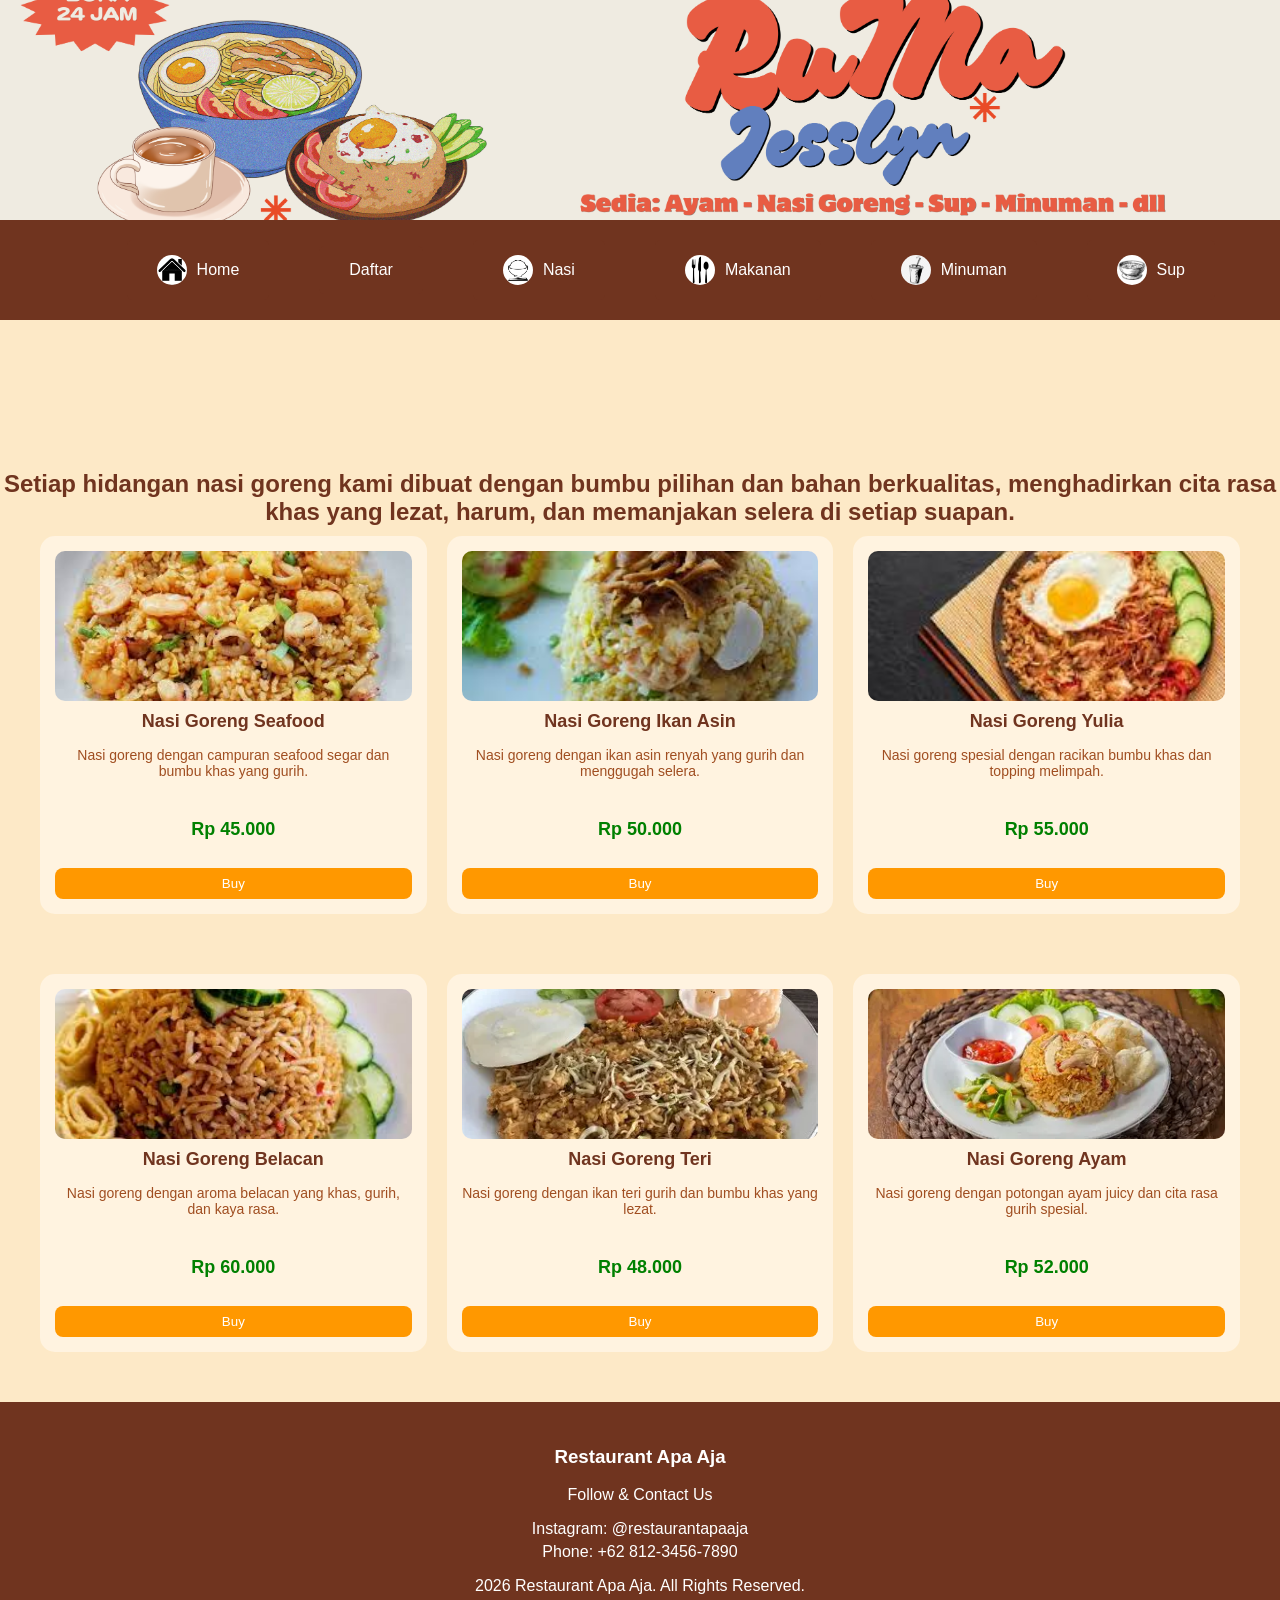
<file: NG.html>
<html>
<head>
    <title>Nasi Goreng - Restaurant Apa Aja</title>
    <link rel="stylesheet" type="text/css" href="submenu.css">
	<script src="submenu.js"></script>
</head>
<body>
 	<section class="banner">
    <img src="banner.png" alt="Banner">
	</section>
    <div class="menu-bar">
        <div class="dropdown">
            <a href="index.html" class="mainmenubtn">
                <img src="home.jpg" alt="Home" class="menu-img">
                Home
            </a>
        </div>

       <div class="dropdown">
            <a href="register.html" class="mainmenubtn">
              Daftar
            </a>
        </div>

        <div class="dropdown">
            <a href="Nasi.html" class="mainmenubtn3">
                <img src="nasi.jpg" alt="Nasi" class="menu-img">
                Nasi
            </a>
            <div class="dropdown-child3">
                <a href="NG.html">
                    <img src="nasi-goreng.jpg" alt="Nasi Goreng" class="menu-img">
                    Nasi Goreng
                </a>
                <a href="NL.html">
                    <img src="nasi-lemak.jpg" alt="Nasi Lemak" class="menu-img">
                    Nasi Lemak
                </a>
            </div>
        </div>

        <div class="dropdown">
            <a href="Makanan.html" class="mainmenubtn4">
                <img src="makanan.jpg" alt="Makanan" class="menu-img">
                Makanan
            </a>
            <div class="dropdown-child4">
                <a href="KG.html">
                    <img src="kentang-goreng.jpg" alt="Kentang Goreng" class="menu-img">
                    Kentang Goreng
                </a>
                <a href="N.html">
                 <img src="dessert.jpg" alt="Nugget" class="menu-img">
                    Dessert
                </a>
            </div>
        </div>
		
				<div class="dropdown">
            <a href="Minuman.html" class="mainmenubtn2">
                <img src="minuman.jpg" alt="Minuman" class="menu-img">
                Minuman
            </a>

            <div class="dropdown-child2">

                <a href="Jus.html">
                    <img src="jus.jpg" alt="Jus" class="menu-img">
                    Jus
                </a>

                <a href="Teh.html">
                    <img src="teh.jpg" alt="Teh" class="menu-img">
                    Teh
                </a>

            </div>
        </div>
		
		<div class="dropdown">
            <a href="sop.html" class="mainmenubtn2">
                <img src="sop.jpg" alt="Minuman" class="menu-img">
                Sup
            </a>

            <div class="dropdown-child2">

                <a href="sup-sehat.html">
                    <img src="sup-sehat.jpg" alt="Jus" class="menu-img">
                    Sup Sehat
                </a>

                <a href="sup-buntut.html">
                    <img src="sup-buntut.jpg" alt="Teh" class="menu-img">
                    Sop Buntut
                </a>

            </div>
        </div>
		
    </div>
</header>
<section class="menu">
    <h2>Setiap hidangan nasi goreng kami dibuat dengan bumbu pilihan dan bahan berkualitas, menghadirkan cita rasa khas yang lezat, harum, dan memanjakan selera di setiap suapan.</h2>
</section>

<div class="makanan">

    <div class="food">
        <img src="nasi-goreng-seafood.jpg">
        <h3>Nasi Goreng Seafood</h3>
        <p class="desc">Nasi goreng dengan campuran seafood segar dan bumbu khas yang gurih.</p>

        <div class="food-bottom">
            <p class="price">Rp 45.000</p>
           <button type="button" onclick="buy()">
        Buy
        </button>
        </div>
    </div>

    <div class="food">
        <img src="nasi-goreng-ikan-asin.jpg">
        <h3>Nasi Goreng Ikan Asin</h3>
        <p class="desc">Nasi goreng dengan ikan asin renyah yang gurih dan menggugah selera.</p>

        <div class="food-bottom">
            <p class="price">Rp 50.000</p>
            <button type="button" onclick="buy()">
        Buy
        </button>
        </div>
    </div>

    <div class="food">
        <img src="nasi-goreng.jpg">
        <h3>Nasi Goreng Yulia</h3>
        <p class="desc">Nasi goreng spesial dengan racikan bumbu khas dan topping melimpah.</p>

        <div class="food-bottom">
            <p class="price">Rp 55.000</p>
           <button type="button" onclick="buy()">
        Buy
        </button>
        </div>
    </div>

    <div class="food">
        <img src="nasi-goreng-belacan.jpg">
        <h3>Nasi Goreng Belacan</h3>
        <p class="desc">Nasi goreng dengan aroma belacan yang khas, gurih, dan kaya rasa.</p>

        <div class="food-bottom">
            <p class="price">Rp 60.000</p>
           <button type="button" onclick="buy()">
        Buy
        </button>
        </div>
    </div>
	
	<div class="food">
    <img src="nasi-goreng-ikan-teri.jpg">
    <h3>Nasi Goreng Teri</h3>
    <p class="desc">Nasi goreng dengan ikan teri gurih dan bumbu khas yang lezat.</p>

    <div class="food-bottom">
        <p class="price">Rp 48.000</p>
        <button type="button" onclick="buy()">
        Buy
        </button>
    </div>
	</div>

	<div class="food">
    <img src="nasi-goreng-ayam.jpg">
    <h3>Nasi Goreng Ayam</h3>
    <p class="desc">Nasi goreng dengan potongan ayam juicy dan cita rasa gurih spesial.</p>

    <div class="food-bottom">
        <p class="price">Rp 52.000</p>
       <button type="button" onclick="buy()">
        Buy
        </button>
    </div>
	</div>

</div>
<footer>
    <h3>Restaurant Apa Aja</h3>
    <p>Follow & Contact Us</p>

    <div class="footer-contact">
        <p>Instagram: @restaurantapaaja</p>
        <p>Phone: +62 812-3456-7890</p>
    </div>

    <p class="copyright">
        2026 Restaurant Apa Aja. All Rights Reserved.
    </p>
	</footer>
</body>
</html>
</file>
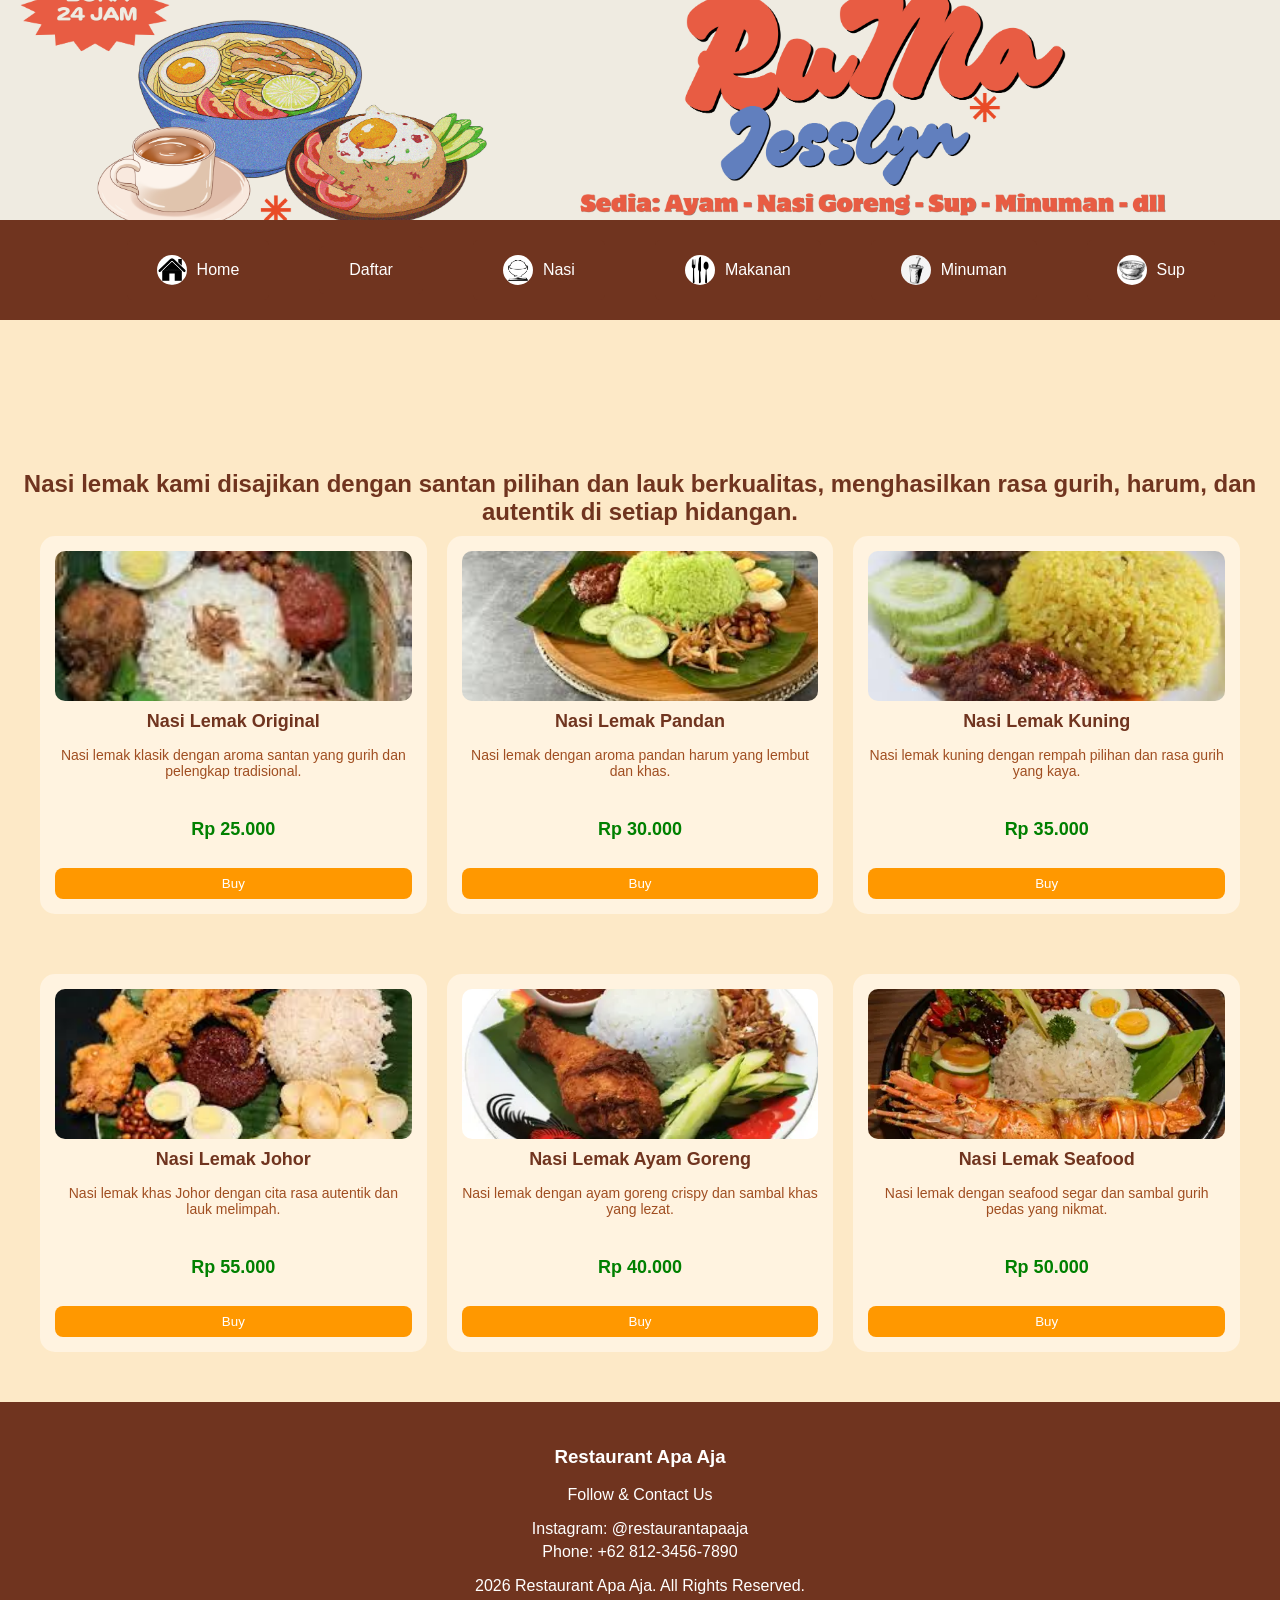
<file: NL.html>
<html>
<head>
    <title>Nasi Lemak - Restaurant Apa Aja</title>
    <link rel="stylesheet" type="text/css" href="submenu.css">
	<script src="submenu.js"></script>
</head>
<body>
  	<section class="banner">
    <img src="banner.png" alt="Banner">
	</section>
    <div class="menu-bar">
        <div class="dropdown">
            <a href="index.html" class="mainmenubtn">
                <img src="home.jpg" alt="Home" class="menu-img">
                Home
            </a>
        </div>

        <div class="dropdown">
            <a href="register.html" class="mainmenubtn">
              Daftar
            </a>
        </div>

        <div class="dropdown">
            <a href="Nasi.html" class="mainmenubtn3">
                <img src="nasi.jpg" alt="Nasi" class="menu-img">
                Nasi
            </a>
            <div class="dropdown-child3">
                <a href="NG.html">
                    <img src="nasi-goreng.jpg" alt="Nasi Goreng" class="menu-img">
                    Nasi Goreng
                </a>
                <a href="NL.html">
                    <img src="nasi-lemak.jpg" alt="Nasi Lemak" class="menu-img">
                    Nasi Lemak
                </a>
            </div>
        </div>

        <div class="dropdown">
            <a href="Makanan.html" class="mainmenubtn4">
                <img src="makanan.jpg" alt="Makanan" class="menu-img">
                Makanan
            </a>
            <div class="dropdown-child4">
                <a href="KG.html">
                    <img src="kentang-goreng.jpg" alt="Kentang Goreng" class="menu-img">
                    Kentang Goreng
                </a>
                <a href="N.html">
                  <img src="dessert.jpg" alt="Nugget" class="menu-img">
                    Dessert
                </a>
            </div>
        </div>
		
				<div class="dropdown">
            <a href="Minuman.html" class="mainmenubtn2">
                <img src="minuman.jpg" alt="Minuman" class="menu-img">
                Minuman
            </a>

            <div class="dropdown-child2">

                <a href="Jus.html">
                    <img src="jus.jpg" alt="Jus" class="menu-img">
                    Jus
                </a>

                <a href="Teh.html">
                    <img src="teh.jpg" alt="Teh" class="menu-img">
                    Teh
                </a>

            </div>
        </div>
		
		<div class="dropdown">
            <a href="sop.html" class="mainmenubtn2">
                <img src="sop.jpg" alt="Minuman" class="menu-img">
                Sup
            </a>

            <div class="dropdown-child2">

                <a href="sup-sehat.html">
                    <img src="sup-sehat.jpg" alt="Jus" class="menu-img">
                    Sup Sehat
                </a>

                <a href="sup-buntut.html">
                    <img src="sup-buntut.jpg" alt="Teh" class="menu-img">
                    Sop Buntut
                </a>

            </div>
        </div>
		
    </div>
</header>
<section class="menu">
    <h2>Nasi lemak kami disajikan dengan santan pilihan dan lauk berkualitas, menghasilkan rasa gurih, harum, dan autentik di setiap hidangan.</h2>
</section>

<div class="makanan">

    <div class="food">
        <img src="nasi-lemak.jpg">
        <h3>Nasi Lemak Original</h3>
        <p class="desc">Nasi lemak klasik dengan aroma santan yang gurih dan pelengkap tradisional.</p>

        <div class="food-bottom">
            <p class="price">Rp 25.000</p>
            <button type="button" onclick="buy()">
        Buy
        </button>
        </div>
    </div>

    <div class="food">
        <img src="nasi-lemak-pandan.jpg">
        <h3>Nasi Lemak Pandan</h3>
        <p class="desc">Nasi lemak dengan aroma pandan harum yang lembut dan khas.</p>

        <div class="food-bottom">
            <p class="price">Rp 30.000</p>
           <button type="button" onclick="buy()">
        Buy
        </button>
        </div>
    </div>

    <div class="food">
        <img src="nasi-lemak-kuning.jpg">
        <h3>Nasi Lemak Kuning</h3>
        <p class="desc">Nasi lemak kuning dengan rempah pilihan dan rasa gurih yang kaya.</p>

        <div class="food-bottom">
            <p class="price">Rp 35.000</p>
           <button type="button" onclick="buy()">
        Buy
        </button>
        </div>
    </div>

    <div class="food">
        <img src="nasi-lemak-johor.jpg">
        <h3>Nasi Lemak Johor</h3>
        <p class="desc">Nasi lemak khas Johor dengan cita rasa autentik dan lauk melimpah.</p>

        <div class="food-bottom">
            <p class="price">Rp 55.000</p>
           <button type="button" onclick="buy()">
        Buy
        </button>
        </div>
    </div>

    <div class="food">
        <img src="nasi-lemak-ayam-goreng.jpg">
        <h3>Nasi Lemak Ayam Goreng</h3>
        <p class="desc">Nasi lemak dengan ayam goreng crispy dan sambal khas yang lezat.</p>

        <div class="food-bottom">
            <p class="price">Rp 40.000</p>
            <button type="button" onclick="buy()">
        Buy
        </button>
        </div>
    </div>

    <div class="food">
        <img src="nasi-lemak-seafood.jpg">
        <h3>Nasi Lemak Seafood</h3>
        <p class="desc">Nasi lemak dengan seafood segar dan sambal gurih pedas yang nikmat.</p>

        <div class="food-bottom">
            <p class="price">Rp 50.000</p>
           <button type="button" onclick="buy()">
        Buy
        </button>
        </div>
    </div>

</div>
<footer>
    <h3>Restaurant Apa Aja</h3>
    <p>Follow & Contact Us</p>

    <div class="footer-contact">
        <p>Instagram: @restaurantapaaja</p>
        <p>Phone: +62 812-3456-7890</p>
    </div>

    <p class="copyright">
        2026 Restaurant Apa Aja. All Rights Reserved.
    </p>
	</footer>
</body>
</html>
</file>
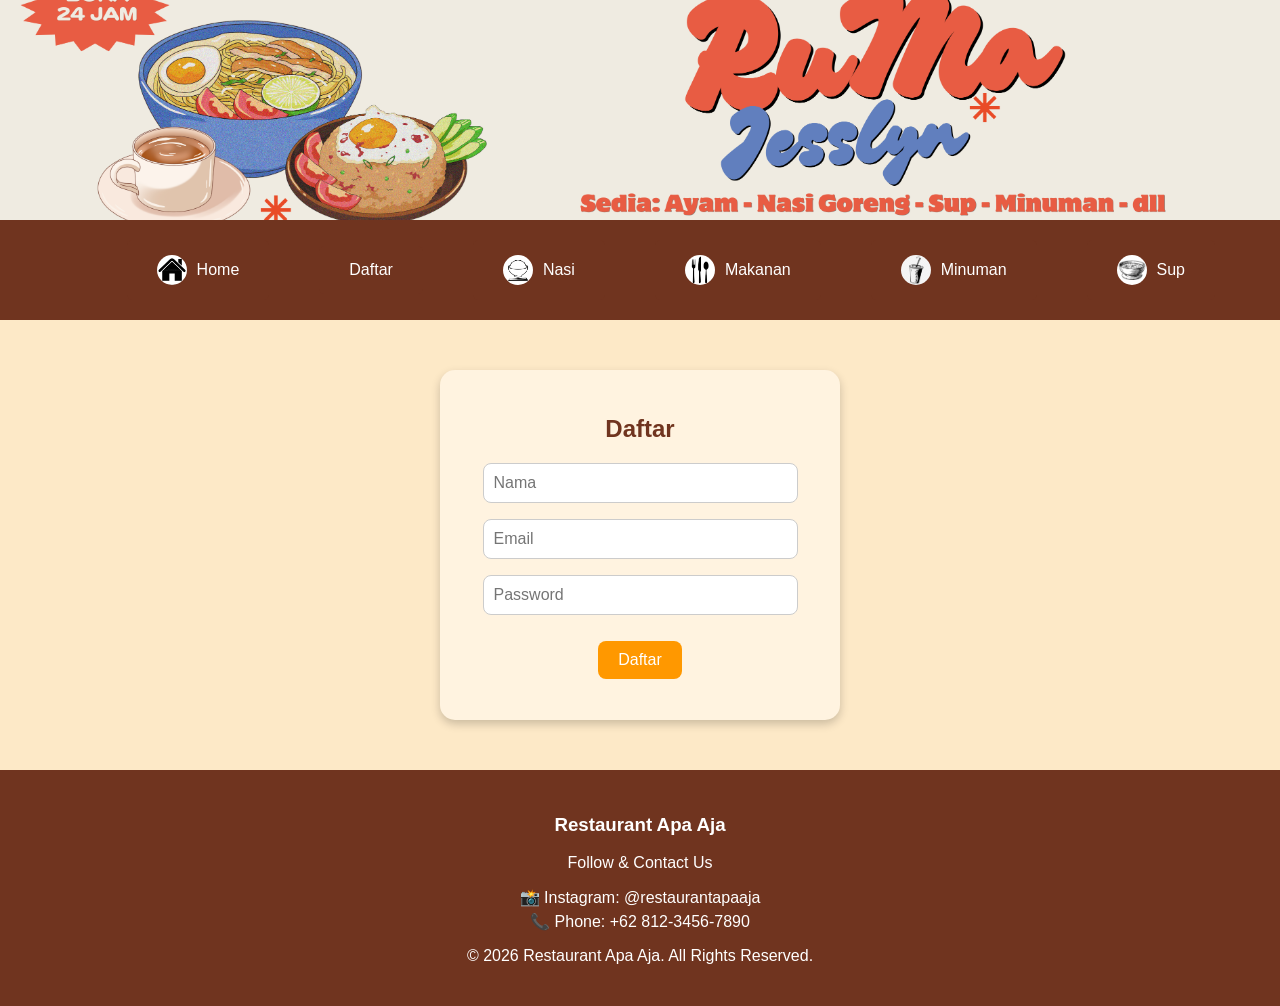
<file: register.html>
<html>

<head>
	<title> Contoh Sub Menu </title>
	<link rel="stylesheet" type="text/css" href="submenu.css"> 
	<script src="submenu.js"></script>
</head>

<body>

	<section class="banner">
    <img src="banner.png" alt="Banner">
	</section>
    <div class="menu-bar">
        <div class="dropdown">
            <a href="index.html" class="mainmenubtn">
                <img src="home.jpg" alt="Home" class="menu-img">
                Home
            </a>
        </div>

        <div class="dropdown">
            <a href="register.html" class="mainmenubtn">
              Daftar
            </a>
        </div>

        <div class="dropdown">
            <a href="Nasi.html" class="mainmenubtn3">
                <img src="nasi.jpg" alt="Nasi" class="menu-img">
                Nasi
            </a>
            <div class="dropdown-child3">
                <a href="NG.html">
                    <img src="nasi-goreng.jpg" alt="Nasi Goreng" class="menu-img">
                    Nasi Goreng
                </a>
                <a href="NL.html">
                    <img src="nasi-lemak.jpg" alt="Nasi Lemak" class="menu-img">
                    Nasi Lemak
                </a>
            </div>
        </div>

        <div class="dropdown">
            <a href="Makanan.html" class="mainmenubtn4">
                <img src="makanan.jpg" alt="Makanan" class="menu-img">
                Makanan
            </a>
            <div class="dropdown-child4">
                <a href="KG.html">
                    <img src="kentang-goreng.jpg" alt="Kentang Goreng" class="menu-img">
                    Kentang Goreng
                </a>
                <a href="N.html">
                  <img src="dessert.jpg" alt="Nugget" class="menu-img">
                    Dessert
                </a>
            </div>
		</div>
			
		<div class="dropdown">
            <a href="Minuman.html" class="mainmenubtn5">
                <img src="minuman.jpg" alt="Minuman" class="menu-img">
                Minuman
            </a>

            <div class="dropdown-child5">

                <a href="Jus.html">
                    <img src="jus.jpg" alt="Jus" class="menu-img">
                    Jus
                </a>

                <a href="Teh.html">
                    <img src="teh.jpg" alt="Teh" class="menu-img">
                    Teh
                </a>

            </div>
        </div>
		
		<div class="dropdown">
            <a href="sop.html" class="mainmenubtn6">
                <img src="sop.jpg" alt="Minuman" class="menu-img">
                Sup
            </a>

            <div class="dropdown-child6">

                <a href="sup-sehat.html">
                    <img src="sup-sehat.jpg" alt="Jus" class="menu-img">
                    Sup Sehat
                </a>

                <a href="sup-buntut.html">
                    <img src="sup-buntut.jpg" alt="Teh" class="menu-img">
                    Sop Buntut
                </a>

            </div>
        </div>
    </div>
	
	<div class="register">
    <h2>Daftar</h2>

    <form>

        <p>
            <input type="text" id="nama" placeholder="Nama" required>
        </p>

        <p>
            <input type="email" id="email" placeholder="Email" required>
        </p>

        <p>
            <input type="password" id="password" placeholder="Password" required>
        </p>

        <button type="button" onclick="register()">
            Daftar
        </button>

    </form>
</div>
	<script src="submenu.js"></script>
	
	<footer>
    <h3>Restaurant Apa Aja</h3>
    <p>Follow & Contact Us</p>

    <div class="footer-contact">
        <p>📸 Instagram: @restaurantapaaja</p>
        <p>📞 Phone: +62 812-3456-7890</p>
    </div>

    <p class="copyright">
        © 2026 Restaurant Apa Aja. All Rights Reserved.
    </p>
	</footer>
</body>
</html>
</file>
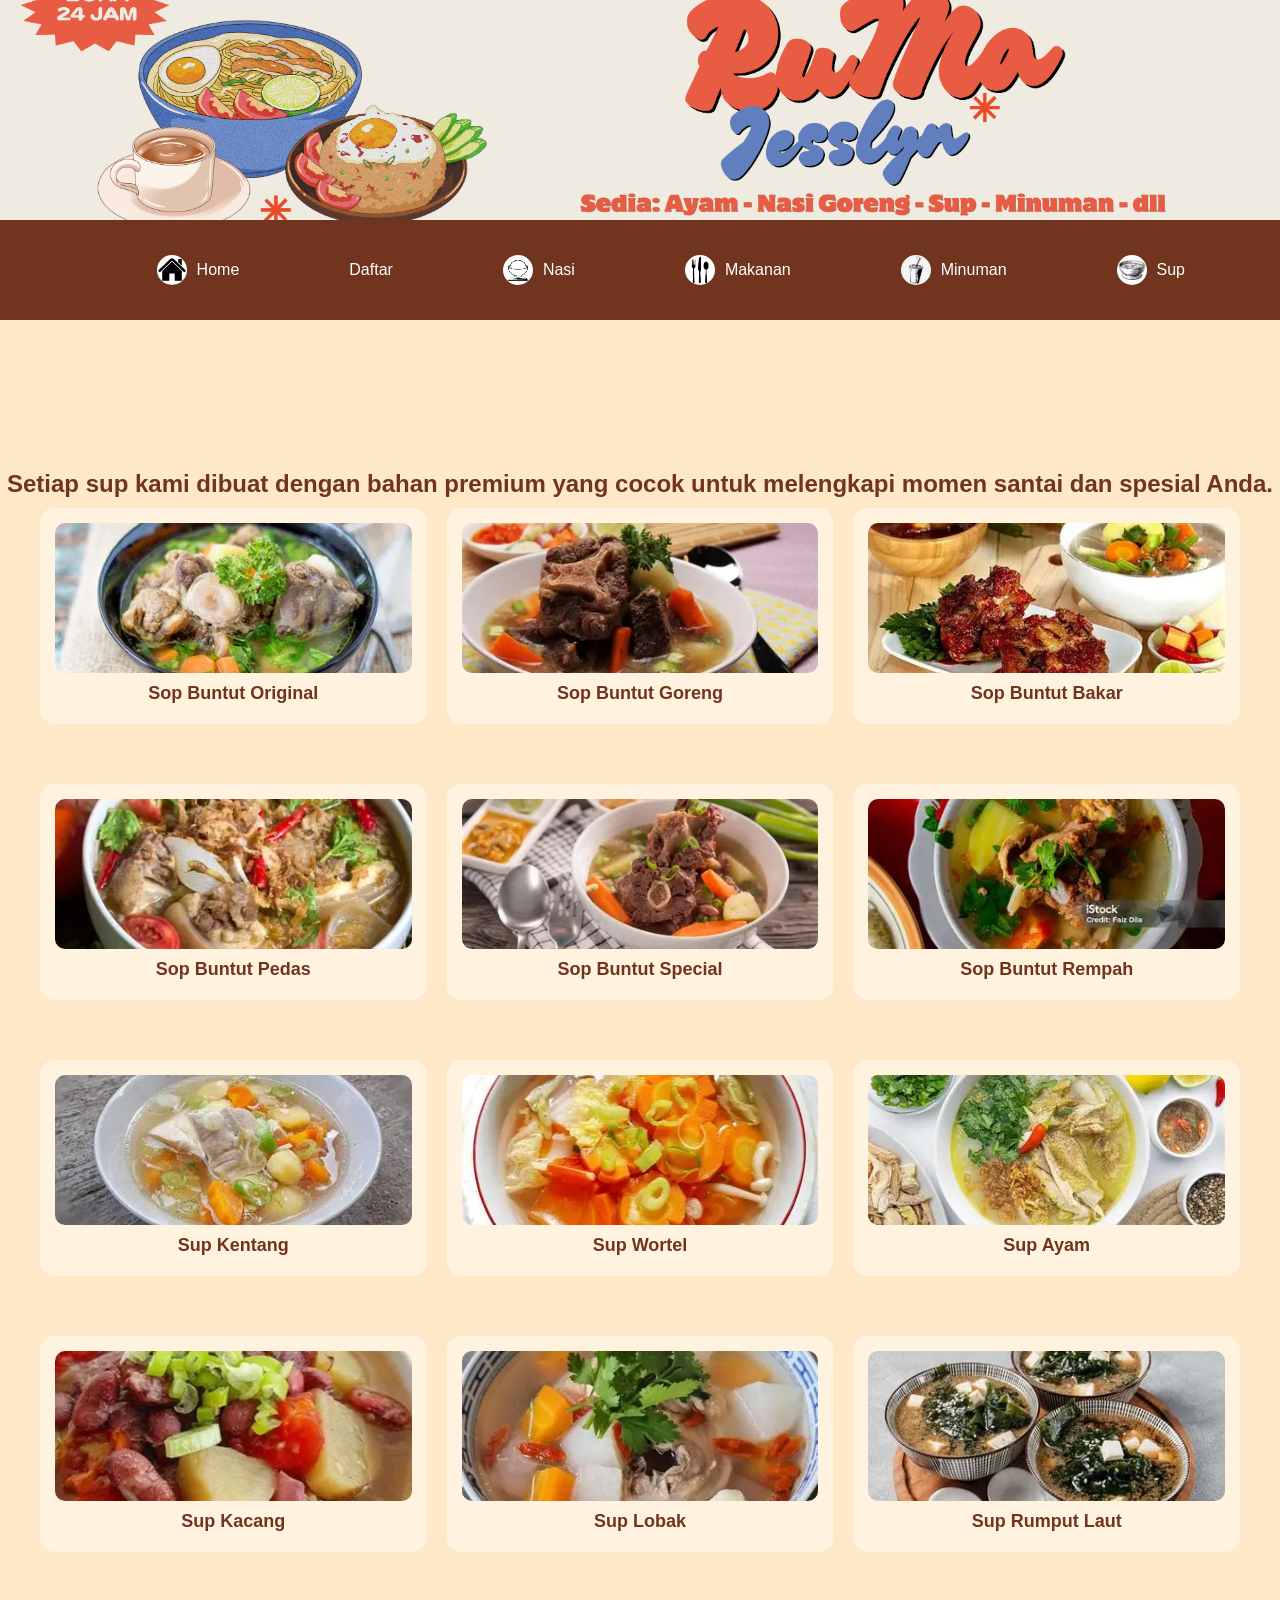
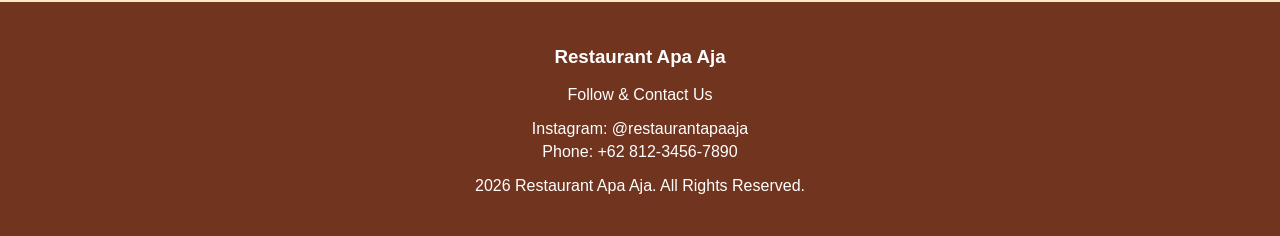
<file: sop.html>
<html>
<head>
    <title>Sop - Restaurant Apa Aja</title>
    <link rel="stylesheet" type="text/css" href="submenu.css">
	<script src="submenu.js"></script>
</head>
<body>
	<section class="banner">
    <img src="banner.png" alt="Banner">
	</section>
    <div class="menu-bar">
        <div class="dropdown">
            <a href="index.html" class="mainmenubtn">
                <img src="home.jpg" alt="Home" class="menu-img">
                Home
            </a>
        </div>

        <div class="dropdown">
            <a href="register.html" class="mainmenubtn">
              Daftar
            </a>
        </div>

        <div class="dropdown">
            <a href="Nasi.html" class="mainmenubtn3">
                <img src="nasi.jpg" alt="Nasi" class="menu-img">
                Nasi
            </a>
            <div class="dropdown-child3">
                <a href="NG.html">
                    <img src="nasi-goreng.jpg" alt="Nasi Goreng" class="menu-img">
                    Nasi Goreng
                </a>
                <a href="NL.html">
                    <img src="nasi-lemak.jpg" alt="Nasi Lemak" class="menu-img">
                    Nasi Lemak
                </a>
            </div>
        </div>

        <div class="dropdown">
            <a href="Makanan.html" class="mainmenubtn4">
                <img src="makanan.jpg" alt="Makanan" class="menu-img">
                Makanan
            </a>
            <div class="dropdown-child4">
                <a href="KG.html">
                    <img src="kentang-goreng.jpg" alt="Kentang Goreng" class="menu-img">
                    Kentang Goreng
                </a>
                <a href="N.html">
                    <img src="dessert.jpg" alt="Nugget" class="menu-img">
                    Makanan Penutup
                </a>
            </div>
        </div>
		
				<div class="dropdown">
            <a href="Minuman.html" class="mainmenubtn2">
                <img src="minuman.jpg" alt="Minuman" class="menu-img">
                Minuman
            </a>

            <div class="dropdown-child2">

                <a href="Jus.html">
                    <img src="jus.jpg" alt="Jus" class="menu-img">
                    Jus
                </a>

                <a href="Teh.html">
                    <img src="teh.jpg" alt="Teh" class="menu-img">
                    Teh
                </a>

            </div>
        </div>
		
		<div class="dropdown">
            <a href="sop.html" class="mainmenubtn2">
                <img src="sop.jpg" alt="Minuman" class="menu-img">
                Sup
            </a>

            <div class="dropdown-child2">

                <a href="sup-sehat.html">
                    <img src="sup-sehat.jpg" alt="Jus" class="menu-img">
                    Sup Sehat
                </a>

                <a href="sup-buntut.html">
                    <img src="sup-buntut.jpg" alt="Teh" class="menu-img">
                    Sop Buntut
                </a>

            </div>
        </div>
		
    </div>
</header>
<section class="menu">
    <h2>Setiap sup kami dibuat dengan bahan premium yang cocok untuk melengkapi momen santai dan spesial Anda.</h2>
</section>

<div class="makanan">

   <div class="food">
        <img src="sop-buntut-original.jpg">
        <h3>Sop Buntut Original</h3>
    </div>

    <div class="food">
        <img src="sop-buntut-goreng.jpg">
        <h3>Sop Buntut Goreng</h3>
    </div>

    <div class="food">
        <img src="sop-buntut-bakar.jpg">
        <h3>Sop Buntut Bakar</h3>
    </div>

    <div class="food">
        <img src="sop-buntut-pedas.jpg">
        <h3>Sop Buntut Pedas</h3>
    </div>

    <div class="food">
        <img src="sop-buntut-special.jpg">
        <h3>Sop Buntut Special</h3>
    </div>

    <div class="food">
        <img src="sop-buntut-rempah.jpg">
        <h3>Sop Buntut Rempah</h3>
    </div>
	
  <div class="food">
        <img src="sup-kentang.jpg">
        <h3>Sup Kentang</h3>
    </div>

    <div class="food">
        <img src="sup-wortel.jpg">
        <h3>Sup Wortel</h3>
    </div>

    <div class="food">
        <img src="sup-ayam.jpg">
        <h3>Sup Ayam</h3>
    </div>

    <div class="food">
        <img src="sup-kacang.jpg">
        <h3>Sup Kacang</h3>
        </div>

    <div class="food">
        <img src="sup-lobak.jpg">
        <h3>Sup Lobak</h3>
    </div>

    <div class="food">
        <img src="sup-rumput-laut.jpg">
        <h3>Sup Rumput Laut</h3>
    </div>

</div>
</div>
</div>
<footer>
    <h3>Restaurant Apa Aja</h3>
    <p>Follow & Contact Us</p>

    <div class="footer-contact">
        <p>Instagram: @restaurantapaaja</p>
        <p>Phone: +62 812-3456-7890</p>
    </div>

    <p class="copyright">
        2026 Restaurant Apa Aja. All Rights Reserved.
    </p>
	</footer>
</body>
</html>
</file>
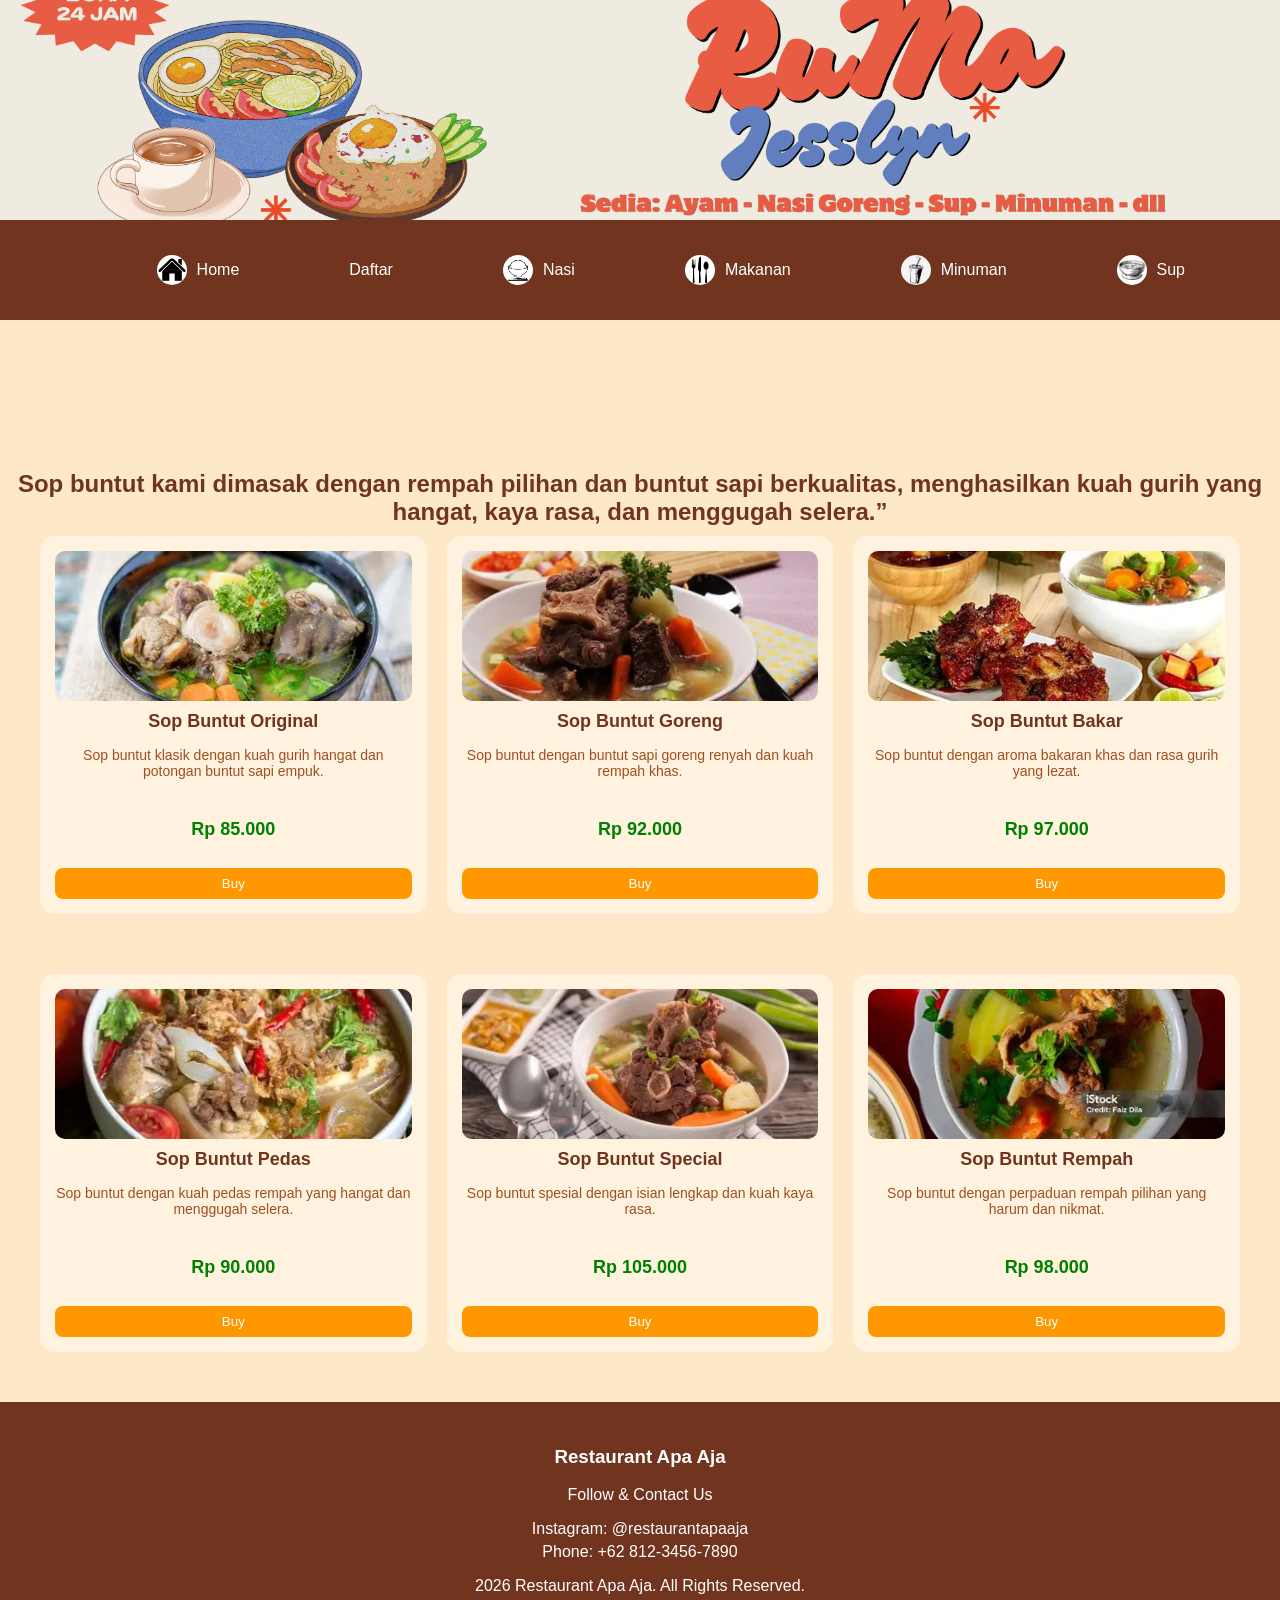
<file: sup-buntut.html>
<html>
<head>
    <title>Sop Buntut - Restaurant Apa Aja</title>
    <link rel="stylesheet" type="text/css" href="submenu.css">
	<script src="submenu.js"></script>
</head>

<body>
	<section class="banner">
    <img src="banner.png" alt="Banner">
	</section>
    <div class="menu-bar">

        <div class="dropdown">
            <a href="index.html" class="mainmenubtn">
                <img src="home.jpg" alt="Home" class="menu-img">
                Home
            </a>
        </div>

        <div class="dropdown">
            <a href="register.html" class="mainmenubtn">
              Daftar
            </a>
        </div>
		
        <div class="dropdown">
            <a href="Nasi.html" class="mainmenubtn3">
                <img src="nasi.jpg" alt="Nasi" class="menu-img">
                Nasi
            </a>

            <div class="dropdown-child3">
                <a href="NG.html">
                    <img src="nasi-goreng.jpg" alt="Nasi Goreng" class="menu-img">
                    Nasi Goreng
                </a>

                <a href="NL.html">
                    <img src="nasi-lemak.jpg" alt="Nasi Lemak" class="menu-img">
                    Nasi Lemak
                </a>
            </div>
        </div>

        <div class="dropdown">
            <a href="Makanan.html" class="mainmenubtn4">
                <img src="makanan.jpg" alt="Makanan" class="menu-img">
                Makanan
            </a>

            <div class="dropdown-child4">
                <a href="KG.html">
                    <img src="kentang-goreng.jpg" alt="Kentang Goreng" class="menu-img">
                    Kentang Goreng
                </a>

                <a href="N.html">
                    <img src="dessert.jpg" alt="Dessert" class="menu-img">
                    Dessert
                </a>
            </div>
        </div>

        <div class="dropdown">
            <a href="Minuman.html" class="mainmenubtn2">
                <img src="minuman.jpg" alt="Minuman" class="menu-img">
                Minuman
            </a>

            <div class="dropdown-child2">

                <a href="Jus.html">
                    <img src="jus.jpg" alt="Jus" class="menu-img">
                    Jus
                </a>

                <a href="Teh.html">
                    <img src="teh.jpg" alt="Teh" class="menu-img">
                    Teh
                </a>

            </div>
        </div>

        <div class="dropdown">
            <a href="sop.html" class="mainmenubtn2">
                <img src="sop.jpg" alt="Sup" class="menu-img">
                Sup
            </a>

            <div class="dropdown-child2">

                <a href="sup-sehat.html">
                    <img src="sup-sehat.jpg" alt="Sup Sehat" class="menu-img">
                    Sup Sehat
                </a>

                <a href="sup-buntut.html">
                    <img src="sup-buntut.jpg" alt="Sop Buntut" class="menu-img">
                    Sop Buntut
                </a>

            </div>
        </div>

    </div>
</header>

<section class="menu">
    <h2>Sop buntut kami dimasak dengan rempah pilihan dan buntut sapi berkualitas, menghasilkan kuah gurih yang hangat, kaya rasa, dan menggugah selera.”</h2>
</section>

<div class="makanan">

    <div class="food">
        <img src="sop-buntut-original.jpg">
        <h3>Sop Buntut Original</h3>
        <p class="desc">Sop buntut klasik dengan kuah gurih hangat dan potongan buntut sapi empuk.</p>

        <div class="food-bottom">
            <p class="price">Rp 85.000</p>
           <button type="button" onclick="buy()">
        Buy
        </button>
        </div>
    </div>

    <div class="food">
        <img src="sop-buntut-goreng.jpg">
        <h3>Sop Buntut Goreng</h3>
        <p class="desc">Sop buntut dengan buntut sapi goreng renyah dan kuah rempah khas.</p>

        <div class="food-bottom">
            <p class="price">Rp 92.000</p>
           <button type="button" onclick="buy()">
        Buy
        </button>
        </div>
    </div>

    <div class="food">
        <img src="sop-buntut-bakar.jpg">
        <h3>Sop Buntut Bakar</h3>
        <p class="desc">Sop buntut dengan aroma bakaran khas dan rasa gurih yang lezat.</p>

        <div class="food-bottom">
            <p class="price">Rp 97.000</p>
           <button type="button" onclick="buy()">
        Buy
        </button>
        </div>
    </div>

    <div class="food">
        <img src="sop-buntut-pedas.jpg">
        <h3>Sop Buntut Pedas</h3>
        <p class="desc">Sop buntut dengan kuah pedas rempah yang hangat dan menggugah selera.</p>

        <div class="food-bottom">
            <p class="price">Rp 90.000</p>
          <button type="button" onclick="buy()">
        Buy
        </button>
        </div>
    </div>

    <div class="food">
        <img src="sop-buntut-special.jpg">
        <h3>Sop Buntut Special</h3>
        <p class="desc">Sop buntut spesial dengan isian lengkap dan kuah kaya rasa.</p>

        <div class="food-bottom">
            <p class="price">Rp 105.000</p>
           <button type="button" onclick="buy()">
        Buy
        </button>
        </div>
    </div>

    <div class="food">
        <img src="sop-buntut-rempah.jpg">
        <h3>Sop Buntut Rempah</h3>
        <p class="desc">Sop buntut dengan perpaduan rempah pilihan yang harum dan nikmat.</p>

        <div class="food-bottom">
            <p class="price">Rp 98.000</p>
           <button type="button" onclick="buy()">
        Buy
        </button>
        </div>
    </div>

</div>
<footer>
    <h3>Restaurant Apa Aja</h3>
    <p>Follow & Contact Us</p>

    <div class="footer-contact">
        <p>Instagram: @restaurantapaaja</p>
        <p>Phone: +62 812-3456-7890</p>
    </div>

    <p class="copyright">
        2026 Restaurant Apa Aja. All Rights Reserved.
    </p>
	</footer>
</body>
</html>
</file>
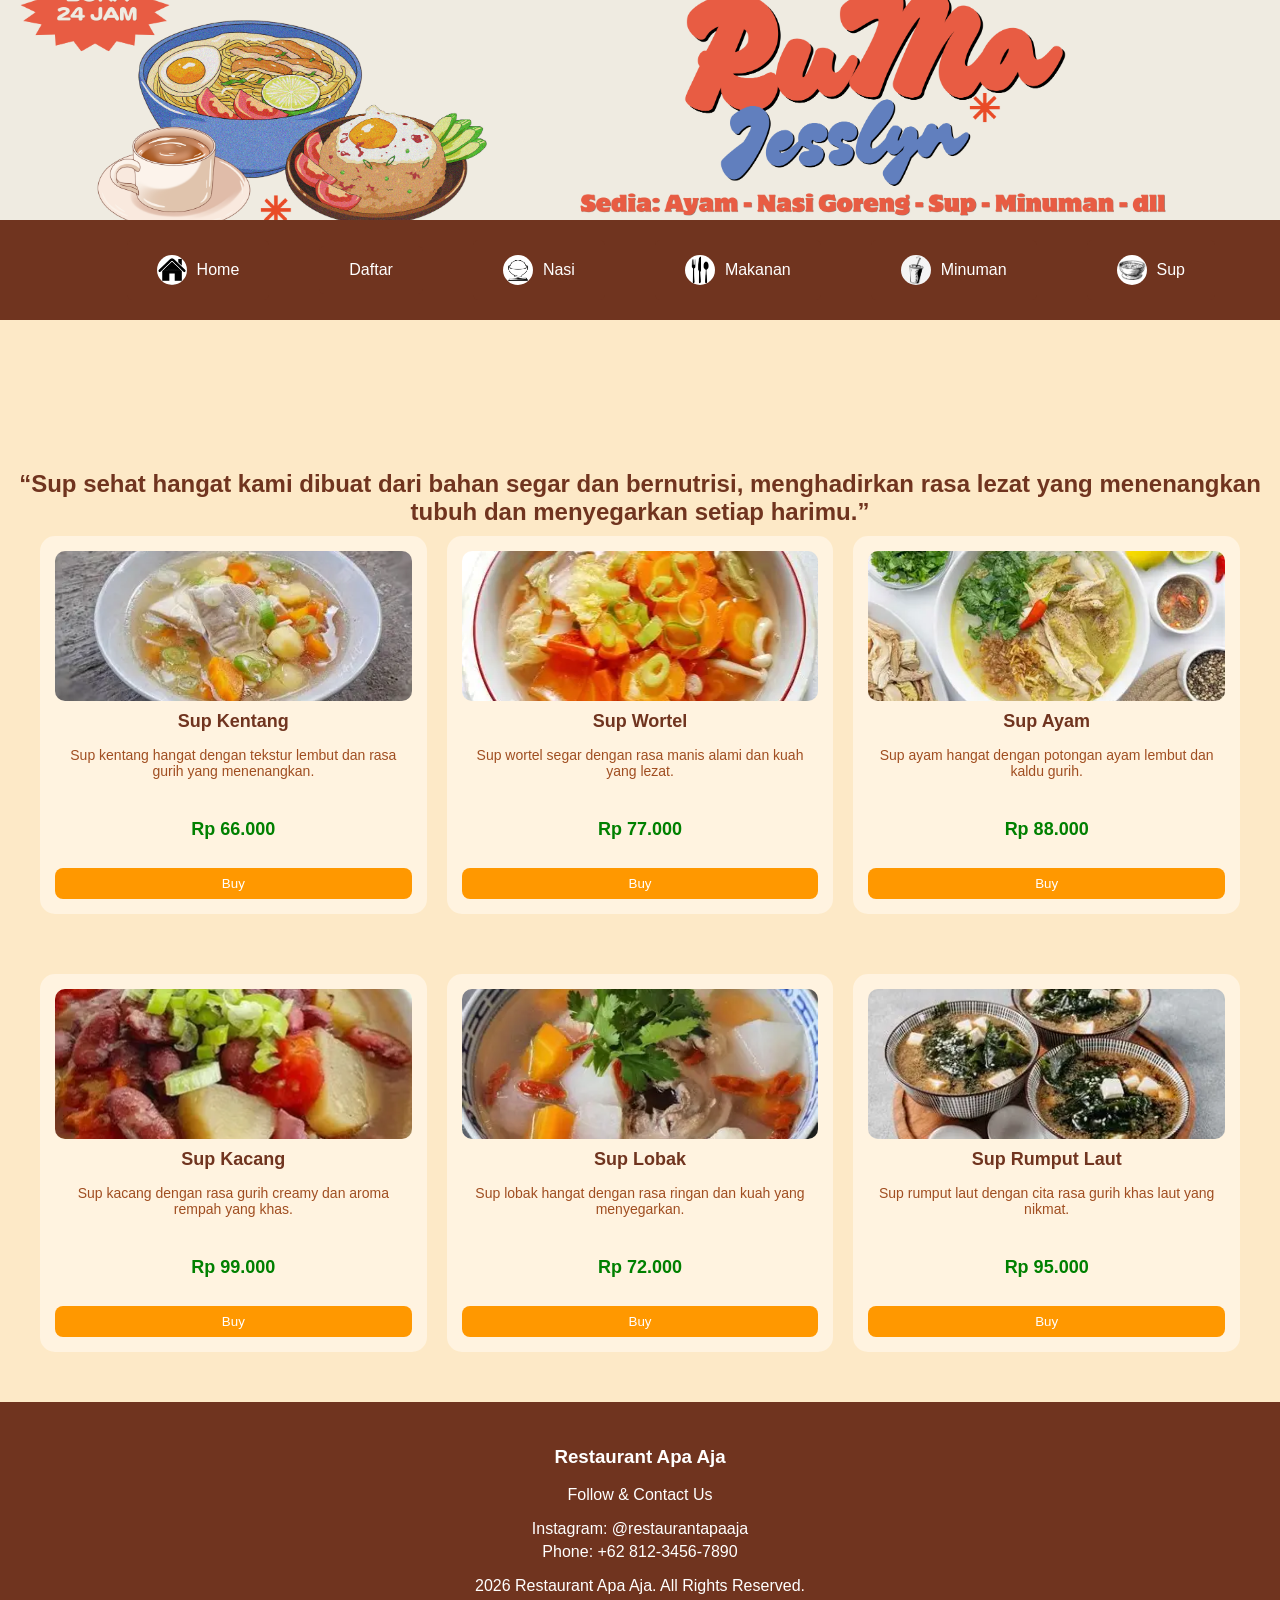
<file: sup-sehat.html>
<html>
<head>
    <title>Sup Sehat - Restaurant Apa Aja</title>
    <link rel="stylesheet" type="text/css" href="submenu.css">
	<script src="submenu.js"></script>
</head>
<body>
  	<section class="banner">
    <img src="banner.png" alt="Banner">
	</section>
    <div class="menu-bar">
        <div class="dropdown">
            <a href="index.html" class="mainmenubtn">
                <img src="home.jpg" alt="Home" class="menu-img">
                Home
            </a>
        </div>

        <div class="dropdown">
            <a href="register.html" class="mainmenubtn">
              Daftar
            </a>
        </div>

        <div class="dropdown">
            <a href="Nasi.html" class="mainmenubtn3">
                <img src="nasi.jpg" alt="Nasi" class="menu-img">
                Nasi
            </a>
            <div class="dropdown-child3">
                <a href="NG.html">
                    <img src="nasi-goreng.jpg" alt="Nasi Goreng" class="menu-img">
                    Nasi Goreng
                </a>
                <a href="NL.html">
                    <img src="nasi-lemak.jpg" alt="Nasi Lemak" class="menu-img">
                    Nasi Lemak
                </a>
            </div>
        </div>

        <div class="dropdown">
            <a href="Makanan.html" class="mainmenubtn4">
                <img src="makanan.jpg" alt="Makanan" class="menu-img">
                Makanan
            </a>
            <div class="dropdown-child4">
                <a href="KG.html">
                    <img src="kentang-goreng.jpg" alt="Kentang Goreng" class="menu-img">
                    Kentang Goreng
                </a>
                <a href="N.html">
                    <img src="dessert.jpg" alt="Nugget" class="menu-img">
                    Dessert
                </a>
            </div>
        </div>
		
				<div class="dropdown">
            <a href="Minuman.html" class="mainmenubtn2">
                <img src="minuman.jpg" alt="Minuman" class="menu-img">
                Minuman
            </a>

            <div class="dropdown-child2">

                <a href="Jus.html">
                    <img src="jus.jpg" alt="Jus" class="menu-img">
                    Jus
                </a>

                <a href="Teh.html">
                    <img src="teh.jpg" alt="Teh" class="menu-img">
                    Teh
                </a>

            </div>
        </div>
		
		<div class="dropdown">
            <a href="sop.html" class="mainmenubtn2">
                <img src="sop.jpg" alt="Minuman" class="menu-img">
                Sup
            </a>

            <div class="dropdown-child2">

                <a href="sup-sehat.html">
                    <img src="sup-sehat.jpg" alt="Jus" class="menu-img">
                    Sup Sehat
                </a>

                <a href="sup-buntut.html">
                    <img src="sup-buntut.jpg" alt="Teh" class="menu-img">
                    Sop Buntut
                </a>

            </div>
        </div>
    </div>
</header>
<section class="menu">
    <h2>“Sup sehat hangat kami dibuat dari bahan segar dan bernutrisi, menghadirkan rasa lezat yang menenangkan tubuh dan menyegarkan setiap harimu.”
</h2>
</section>
<div class="makanan">

    <div class="food">
        <img src="sup-kentang.jpg">
        <h3>Sup Kentang</h3>
        <p class="desc">Sup kentang hangat dengan tekstur lembut dan rasa gurih yang menenangkan.</p>

        <div class="food-bottom">
            <p class="price">Rp 66.000</p>
            <button type="button" onclick="buy()">
        Buy
        </button>
        </div>
    </div>

    <div class="food">
        <img src="sup-wortel.jpg">
        <h3>Sup Wortel</h3>
        <p class="desc">Sup wortel segar dengan rasa manis alami dan kuah yang lezat.</p>

        <div class="food-bottom">
            <p class="price">Rp 77.000</p>
            <button type="button" onclick="buy()">
        Buy
        </button>
        </div>
    </div>

    <div class="food">
        <img src="sup-ayam.jpg">
        <h3>Sup Ayam</h3>
        <p class="desc">Sup ayam hangat dengan potongan ayam lembut dan kaldu gurih.</p>

        <div class="food-bottom">
            <p class="price">Rp 88.000</p>
            <button type="button" onclick="buy()">
        Buy
        </button>
        </div>
    </div>

    <div class="food">
        <img src="sup-kacang.jpg">
        <h3>Sup Kacang</h3>
        <p class="desc">Sup kacang dengan rasa gurih creamy dan aroma rempah yang khas.</p>

        <div class="food-bottom">
            <p class="price">Rp 99.000</p>
            <button type="button" onclick="buy()">
        Buy
        </button>
        </div>
    </div>

    <div class="food">
        <img src="sup-lobak.jpg">
        <h3>Sup Lobak</h3>
        <p class="desc">Sup lobak hangat dengan rasa ringan dan kuah yang menyegarkan.</p>

        <div class="food-bottom">
            <p class="price">Rp 72.000</p>
          <button type="button" onclick="buy()">
        Buy
        </button>
        </div>
    </div>

    <div class="food">
        <img src="sup-rumput-laut.jpg">
        <h3>Sup Rumput Laut</h3>
        <p class="desc">Sup rumput laut dengan cita rasa gurih khas laut yang nikmat.</p>

        <div class="food-bottom">
            <p class="price">Rp 95.000</p>
            <button type="button" onclick="buy()">
        Buy
        </button>
        </div>
    </div>

</div>
</div>
<footer>
    <h3>Restaurant Apa Aja</h3>
    <p>Follow & Contact Us</p>

    <div class="footer-contact">
        <p>Instagram: @restaurantapaaja</p>
        <p>Phone: +62 812-3456-7890</p>
    </div>

    <p class="copyright">
        2026 Restaurant Apa Aja. All Rights Reserved.
    </p>
	</footer>
</body>
</html>
</file>
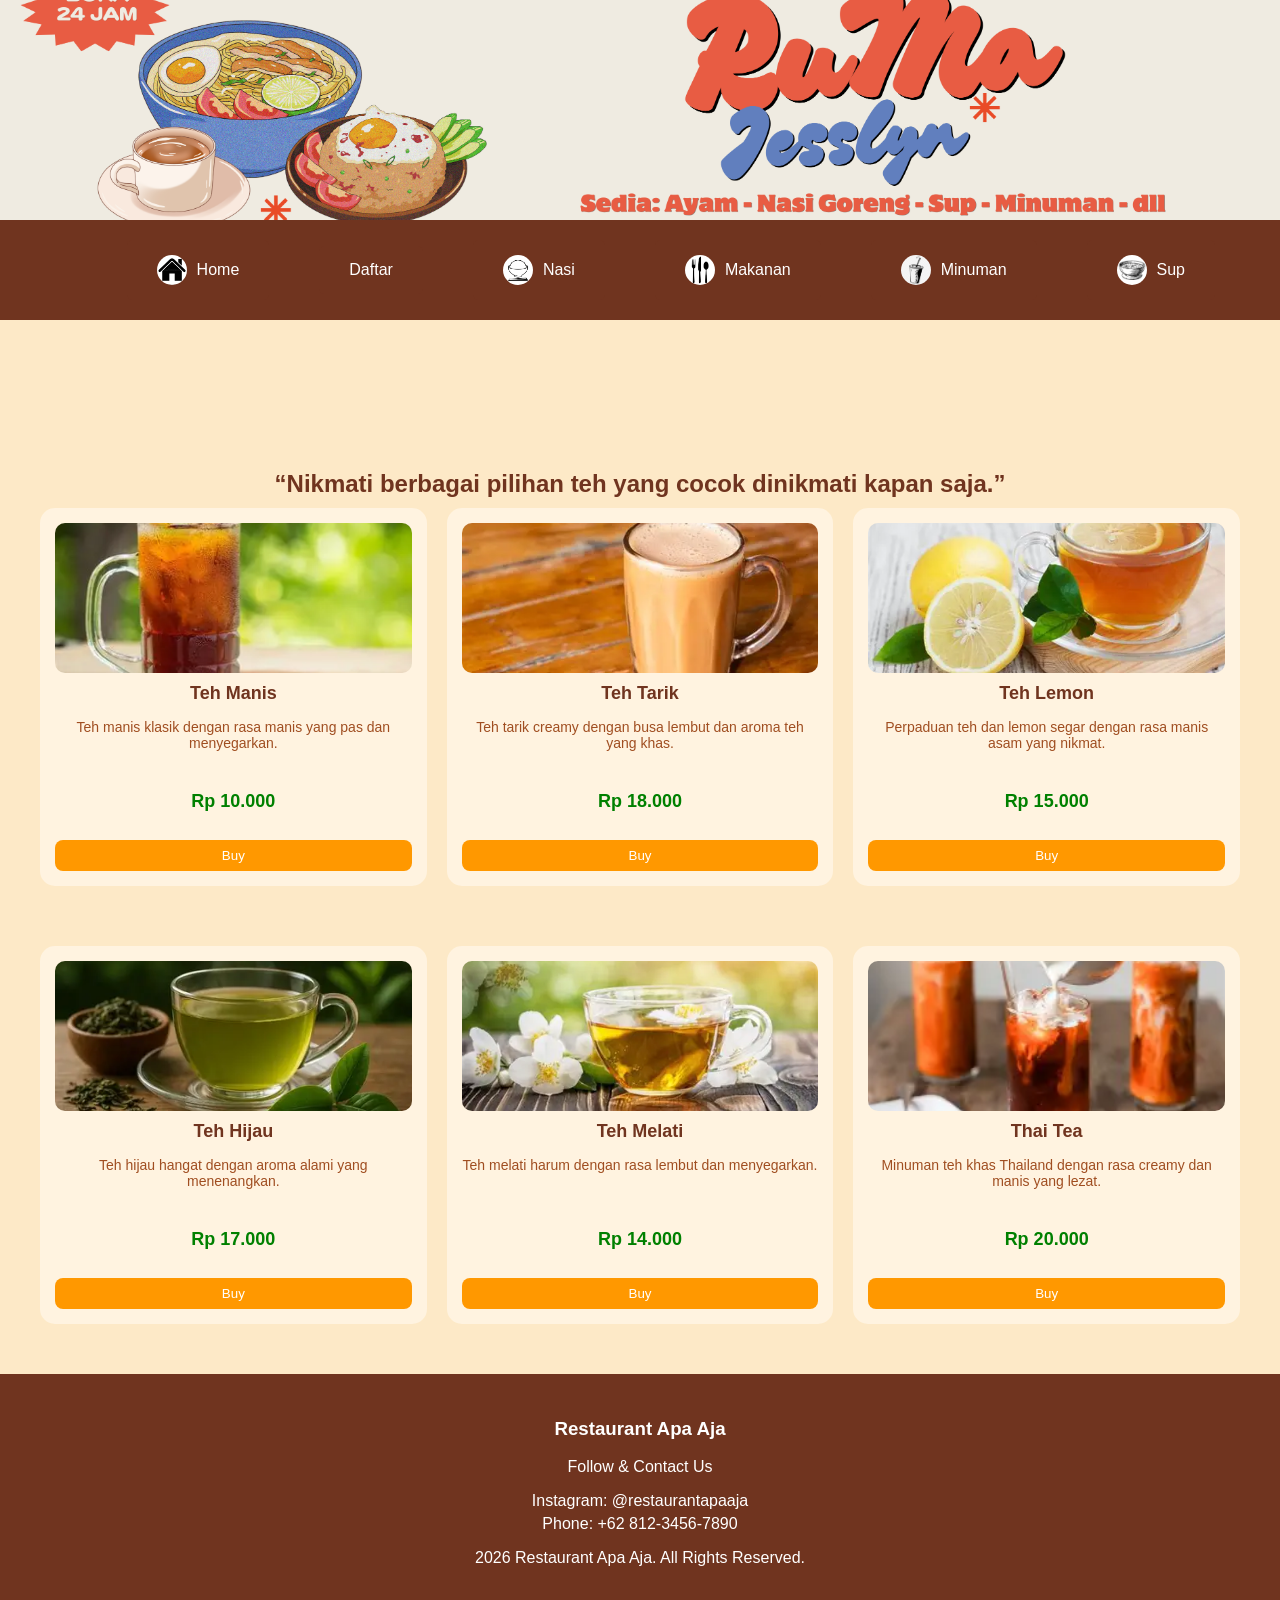
<file: teh.html>
<html>
<head>
    <title>Teh - Restaurant Apa Aja</title>
    <link rel="stylesheet" type="text/css" href="submenu.css">
	<script src="submenu.js"></script>
</head>
<body>
  	<section class="banner">
    <img src="banner.png" alt="Banner">
	</section>
	<div class="menu-bar">
        <div class="dropdown">
            <a href="index.html" class="mainmenubtn">
                <img src="home.jpg" alt="Home" class="menu-img">
                Home
            </a>
        </div>
		
		<div class="dropdown">
            <a href="register.html" class="mainmenubtn">
              Daftar
            </a>
        </div>

        <div class="dropdown">
            <a href="Nasi.html" class="mainmenubtn3">
                <img src="nasi.jpg" alt="Nasi" class="menu-img">
                Nasi
            </a>
            <div class="dropdown-child3">
                <a href="NG.html">
                    <img src="nasi-goreng.jpg" alt="Nasi Goreng" class="menu-img">
                    Nasi Goreng
                </a>
                <a href="NL.html">
                    <img src="nasi-lemak.jpg" alt="Nasi Lemak" class="menu-img">
                    Nasi Lemak
                </a>
            </div>
        </div>

        <div class="dropdown">
            <a href="Makanan.html" class="mainmenubtn4">
                <img src="makanan.jpg" alt="Makanan" class="menu-img">
                Makanan
            </a>
            <div class="dropdown-child4">
                <a href="KG.html">
                    <img src="kentang-goreng.jpg" alt="Kentang Goreng" class="menu-img">
                    Kentang Goreng
                </a>
                <a href="N.html">
                    <img src="dessert.jpg" alt="Nugget" class="menu-img">
                    Dessert
                </a>
            </div>
        </div>
		
				<div class="dropdown">
            <a href="Minuman.html" class="mainmenubtn2">
                <img src="minuman.jpg" alt="Minuman" class="menu-img">
                Minuman
            </a>

            <div class="dropdown-child2">

                <a href="Jus.html">
                    <img src="jus.jpg" alt="Jus" class="menu-img">
                    Jus
                </a>

                <a href="Teh.html">
                    <img src="teh.jpg" alt="Teh" class="menu-img">
                    Teh
                </a>

            </div>
        </div>
		
		<div class="dropdown">
            <a href="sop.html" class="mainmenubtn2">
                <img src="sop.jpg" alt="Minuman" class="menu-img">
                Sup
            </a>

            <div class="dropdown-child2">

                <a href="sup-sehat.html">
                    <img src="sup-sehat.jpg" alt="Jus" class="menu-img">
                    Sup Sehat
                </a>

                <a href="sup-buntut.html">
                    <img src="sup-buntut.jpg" alt="Teh" class="menu-img">
                    Sop Buntut
                </a>

            </div>
        </div>
    </div>
</header>
<section class="menu">
    <h2>“Nikmati berbagai pilihan teh yang cocok dinikmati kapan saja.”</h2>
</section>

<div class="makanan">

    <div class="food">
        <img src="teh-manis.jpg">
        <h3>Teh Manis</h3>
        <p class="desc">Teh manis klasik dengan rasa manis yang pas dan menyegarkan.</p>

        <div class="food-bottom">
            <p class="price">Rp 10.000</p>
           <button type="button" onclick="buy()">
        Buy
        </button>
        </div>
    </div>

    <div class="food">
        <img src="teh-tarik.jpg">
        <h3>Teh Tarik</h3>
        <p class="desc">Teh tarik creamy dengan busa lembut dan aroma teh yang khas.</p>

        <div class="food-bottom">
            <p class="price">Rp 18.000</p>
            <button type="button" onclick="buy()">
        Buy
        </button>
        </div>
    </div>

    <div class="food">
        <img src="teh-lemon.jpg">
        <h3>Teh Lemon</h3>
        <p class="desc">Perpaduan teh dan lemon segar dengan rasa manis asam yang nikmat.</p>

        <div class="food-bottom">
            <p class="price">Rp 15.000</p>
           <button type="button" onclick="buy()">
        Buy
        </button>
        </div>
    </div>

    <div class="food">
        <img src="teh-hijau.jpg">
        <h3>Teh Hijau</h3>
        <p class="desc">Teh hijau hangat dengan aroma alami yang menenangkan.</p>

        <div class="food-bottom">
            <p class="price">Rp 17.000</p>
          <button type="button" onclick="buy()">
        Buy
        </button>
        </div>
    </div>

    <div class="food">
        <img src="teh-melati.jpg">
        <h3>Teh Melati</h3>
        <p class="desc">Teh melati harum dengan rasa lembut dan menyegarkan.</p>

        <div class="food-bottom">
            <p class="price">Rp 14.000</p>
           <button type="button" onclick="buy()">
        Buy
        </button>
        </div>
    </div>

    <div class="food">
        <img src="thai-tea.jpg">
        <h3>Thai Tea</h3>
        <p class="desc">Minuman teh khas Thailand dengan rasa creamy dan manis yang lezat.</p>

        <div class="food-bottom">
            <p class="price">Rp 20.000</p>
            <button type="button" onclick="buy()">
        Buy
        </button>
        </div>
    </div>

</div>
<footer>
    <h3>Restaurant Apa Aja</h3>
    <p>Follow & Contact Us</p>

    <div class="footer-contact">
        <p>Instagram: @restaurantapaaja</p>
        <p>Phone: +62 812-3456-7890</p>
    </div>

    <p class="copyright">
        2026 Restaurant Apa Aja. All Rights Reserved.
    </p>
	</footer>
</body>
</html>
</file>
<file: submenu.css>
.banner {        
	width: 100%;
    height: 220px;
    overflow: hidden;
}

.banner img {
    width: 100%;
    height: 100%;
    object-fit: cover;
    display: block;    
}

body {
    font-family: 'Baloo 2', cursive, sans-serif;
    background-color: #fde9c7;
    margin: 0;
    padding: 0;
    height:100%;
}

h1{
    display: block;
}



.menu-bar {
    width: 100%;
    background: #70341f;
    display: flex;
    gap: 20px;
    justify-content: flex-end;
    align-items: center;
    padding: 20px 50px;
    box-sizing: border-box;
}

.mainmenubtn,
.mainmenubtn2,
.mainmenubtn3, 
.mainmenubtn4,
.mainmenubtn5, 
.mainmenubtn6 {
    background-color: #70341f;
    color:  rgb(255, 255, 255);
    text-decoration: none;
    padding: 15px 30px;
    font-size: 16px;
    margin: 0 15px;
    border-radius: 5px;
    display: flex;
    align-items: center;
    gap: 10px;
    cursor: pointer;
}

.mainmenubtn:hover, 
.mainmenubtn2:hover, 
.mainmenubtn3:hover, 
.mainmenubtn4:hover,
.mainmenubtn5:hover, 
.mainmenubtn6:hover {
    background-color: #9f4d23;
}


.dropdown {
    color: #a04e21;
    position: relative;
    display: flex;
    align-items: right;
}


.dropdown-child2, 
.dropdown-child3, 
.dropdown-child4,
.dropdown-child5,
.dropdown-child6 {
    display: none;
    position: absolute;
    top: 100%;
    right: 0;
    background-color: #a8936f;
    padding: 10px;
    border-radius: 10px;
    box-shadow: 0 2px 8px rgba(0,0,0,0.15);
    min-width: 250px;
    z-index: 10;
}


.dropdown-child2 a,
.dropdown-child3 a,
.dropdown-child4 a, 
.dropdown-child5 a,
.dropdown-child6 a {
    display:flex;
    align-items: center;
    gap: 8px;
    color: #381b10;
    text-decoration: none;
    margin: 5px;
    font-weight: 400;
}

.dropdown-child2 a:hover,
.dropdown-child3 a:hover,
.dropdown-child4 a:hover,
.dropdown-child5 a:hover,
.dropdown-child6 a:hover{
    background-color: #e4d9c6;
    border-radius: 5px;
}

.dropdown:hover .dropdown-child2,
.dropdown:hover .dropdown-child3,
.dropdown:hover .dropdown-child4,
.dropdown:hover .dropdown-child5,
.dropdown:hover .dropdown-child6 {
    display: block;
}


.menu-img {
    width: 30px; 
    height: 30px;
    border-radius: 50%;
    object-fit: cover;
}


.dropdown-child2 .menu-img,
.dropdown-child3 .menu-img,
.dropdown-child4 .menu-img,
.dropdown-child5 .menu-img,
.dropdown-child6 .menu-img {
    width: 60px;
    height: 60px;
    border-radius: 10px;
    box-shadow: 0px 4px 15px rgba(0,0,0,0.1);
    margin-right: 15px;
}


.content-wrapper{
    display:flex;
    justify-content: space-between;
    align-items: center;
    padding: 20px;
    gap: 40px;
    max-width: 1200px;
    margin: 0 auto;
}

.home{
    text-align: center;
    margin-top: 150px;
    color: #70341f;
    font-family: 'Baloo 2', cursive, sans-serif ;
}

.home h2{
    font-size: 40px;
    font-weight: 700;
    margin-bottom: 10px;
}

.home p{
    font-size: 24px;
    font-weight: 400;
    color: #a04e21;
}


.menu{
    text-align: center;
    margin-top: 150px;
    color: #70341f;
    font-family: 'Baloo 2', cursive, sans-serif;
}

.menu h2{
    font-size: 24px;
    font-weight: 700;
    margin-bottom: 10px;
}

.menu p{
    font-size: 16px;
    font-weight: 400;
    color: #a04e21;
}

.makanan{
    display: flex;
    flex-wrap: wrap;
    justify-content: center; 
    gap: 60px 20px;   
}

.ayam{
    display: flex;
    gap: 20px;
    align-items: center;
    color:#70341f;
    padding: 20px;
    border-radius: 20px;
    width: 45%;
    box-sizing: border-box;
}

.ayam img{
    width: 300px;
    height: 200px;
    object-fit: cover;
    border-radius: 15px;
    box-shadow: 0 4px 10px rgba(0,0,0,0.2);
}

.ayam p{
    margin-top: 10px;
    font-size: 20px;
    font-weight: 500;
    text-align: left;
}

.ayam .text {
    text-align: left;
}

.ayam .harga{
    margin-top: 10px;
    font-size: 18px;
    font-weight: 700;
    color: #ffffff;
    background-color: #70341f;
    padding: 8px 14px;
    border-radius: 10px;
    display: inline-block;
}

.jesslyn{
    display: flex;
    flex-wrap: wrap;
    justify-content: center;
    gap: 40px;
}

.food {
    width: calc(33.333% - 40px);
    background: #fff3e0;
    padding: 15px;
    border-radius: 15px;
    text-align: center;
    color: #70341f;
    display: flex;
    flex-direction: column;
    justify-content: space-between;
    box-sizing: border-box;
}

.food img {
 width: 100%;
    height: 150px;
    object-fit: cover;
    border-radius: 10px;
}

.food p{
    margin-top: 10px;
    font-size: 18px;
    font-weight: 500;
}

.food h3 {
    margin: 10px 0 5px;
    font-size: 18px;
}

.food .desc {
    font-size: 14px;
    color: #a04e21;
    min-height: 50px;
}

.food-bottom {
    margin-top: auto;
}

.food .price {
    margin-top: 8px;
    font-weight: bold;
    color: green;
}

.food-bottom button {
    margin-top: 10px;
    padding: 8px 15px;
    background-color: #ff9800;
    border: none;
    border-radius: 8px;
    cursor: pointer;
    color: white;
    width: 100%;
}

.food-bottom button:hover {
    background-color: #e68900;
}
.register{
    width: 350px;
    margin: 50px auto;
    padding: 25px;
    background-color: #fff3e0;
    border-radius: 15px;
    text-align: center;
    color: #70341f;
    box-shadow: 0 4px 10px rgba(0,0,0,0.2);
}

.register h2{
    margin-bottom: 20px;
}

.register input{
    width: 90%;
    padding: 10px;
    border-radius: 8px;
    border: 1px solid #ccc;
    font-size: 16px;
}

.register button{
    margin-top: 10px;
    padding: 10px 20px;
    background-color: #ff9800;
    border: none;
    border-radius: 8px;
    color: white;
    font-size: 16px;
    cursor: pointer;
}

.register button:hover{
    background-color: #e68900;
}

footer{
    background-color: #70341f;
    color: white;
    text-align: center;
    padding: 25px;
    margin-top: 50px;
    width: 100%;
    box-sizing: border-box;
}

.footer-contact p{
    margin: 5px 0;
}

copyright{
    margin-top: 10px;
    font-size: 14px;
}
</file>
